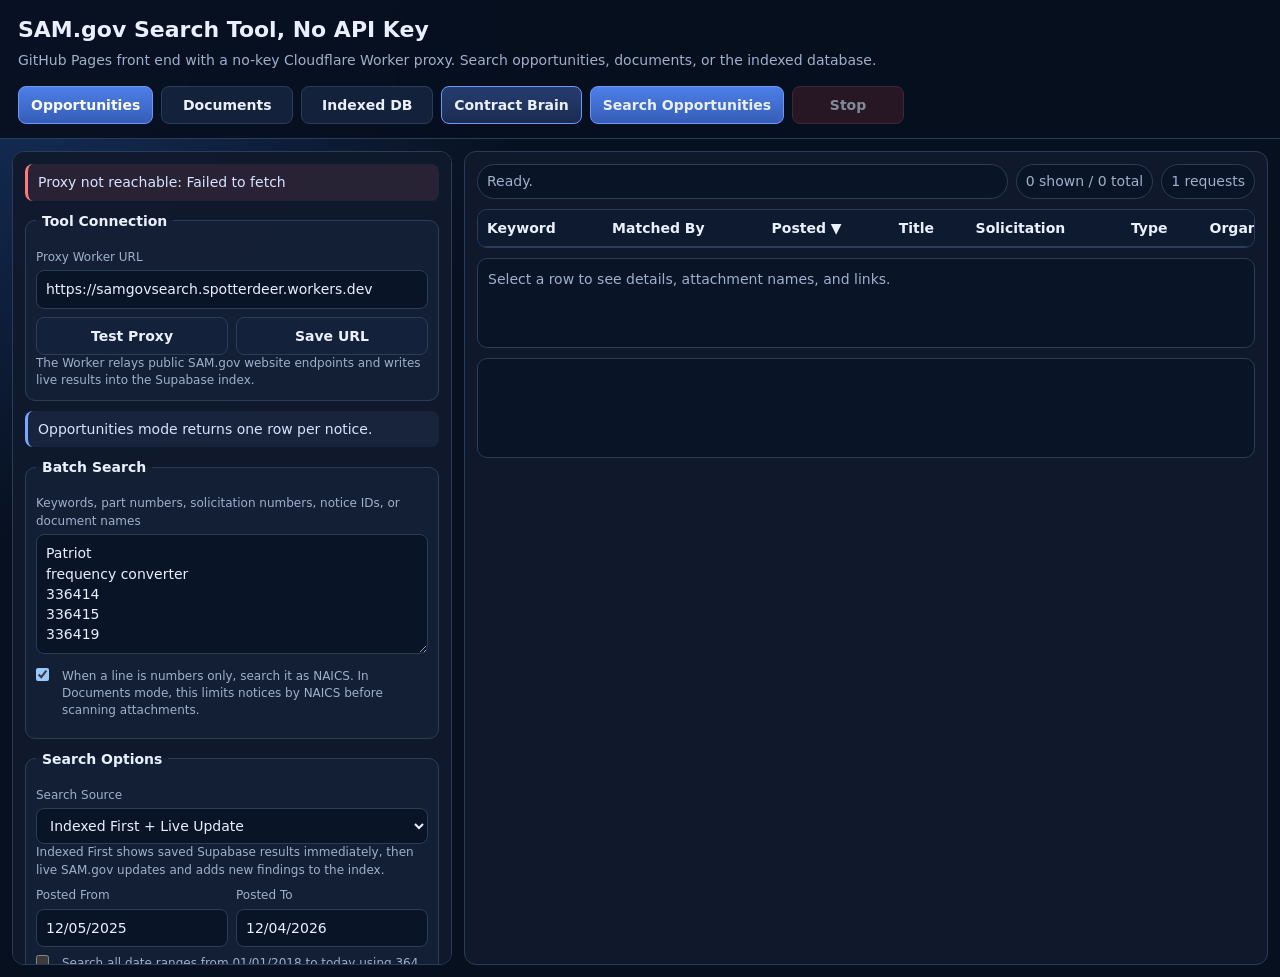
<file: index.html>
<!doctype html>
<html lang="en">
<head>
  <meta charset="utf-8">
  <meta name="viewport" content="width=device-width, initial-scale=1">
  <title>SAM.gov Search Tool</title>
  <meta http-equiv="refresh" content="0; url=./docs/">
  <style>
    :root { color-scheme: dark; }
    body { margin: 0; min-height: 100vh; display: grid; place-items: center; background: #07101f; color: #eaf0ff; font: 16px/1.45 system-ui, -apple-system, BlinkMacSystemFont, "Segoe UI", sans-serif; }
    a { color: #a9c8ff; }
    .card { max-width: 680px; padding: 24px; border: 1px solid #2b3b5a; border-radius: 14px; background: #101a2c; }
  </style>
</head>
<body>
  <div class="card">
    <h1>SAM.gov Search Tool</h1>
    <p>Opening the tool UI...</p>
    <p><a href="./docs/">Open SAM.gov Search Tool</a></p>
  </div>
  <script>window.location.replace('./docs/');</script>
</body>
</html>
</file>
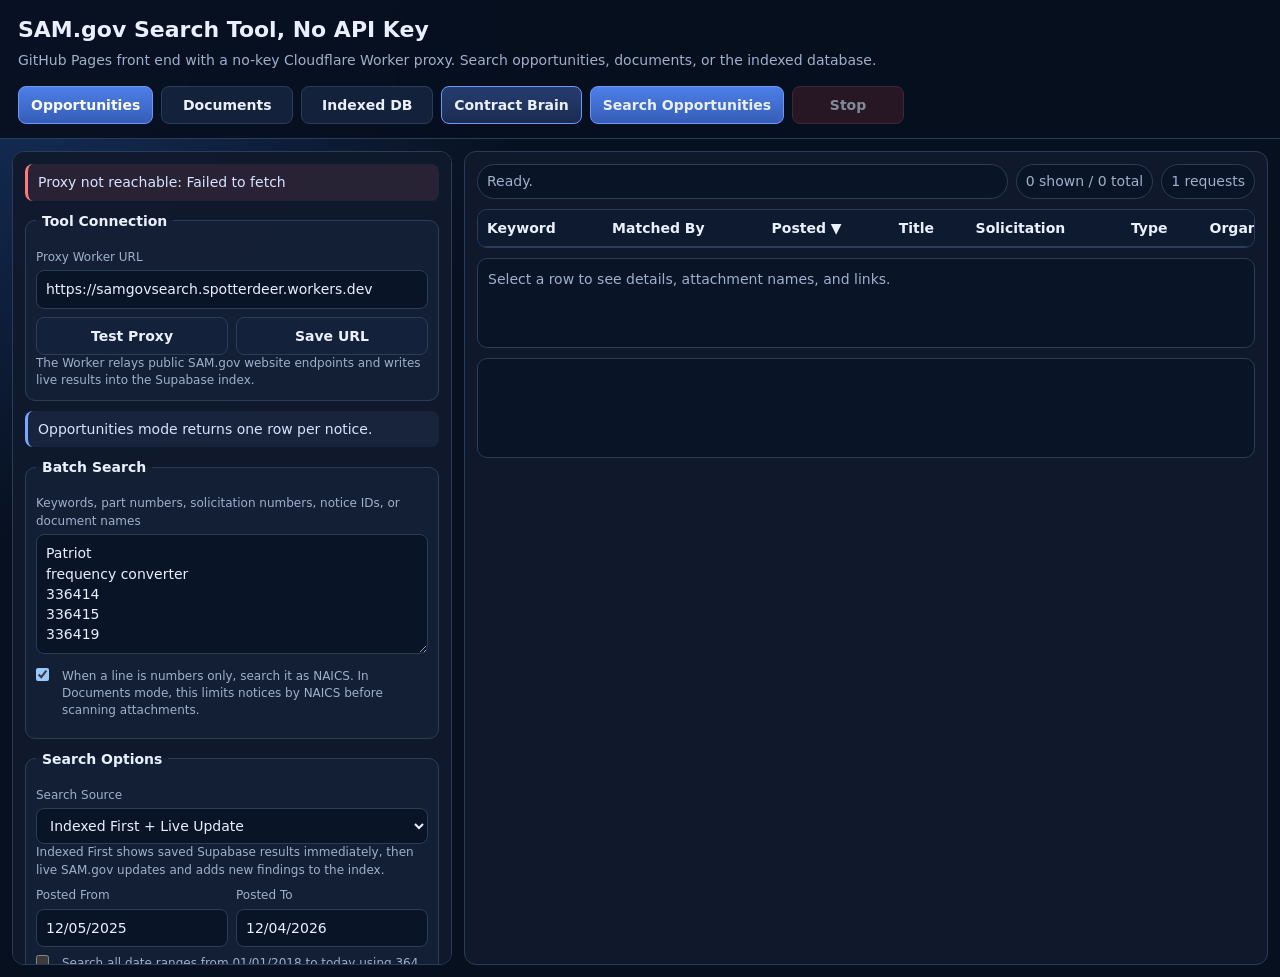
<file: docs/index.html>
<!doctype html>
<html lang="en">
<head>
  <meta charset="utf-8">
  <meta name="viewport" content="width=device-width, initial-scale=1">
  <title>SAM.gov Search Tool, No API Key</title>
  <style>
    :root{color-scheme:dark;--bg:#07101f;--panel:#101a2c;--panel2:#152238;--line:#2b3b5a;--text:#eaf0ff;--muted:#9fb0cc;--accent:#7aa7ff;--bad:#ff7b7b;--warn:#ffd166;--ok:#5ad19a}
    *{box-sizing:border-box}body{margin:0;font:14px/1.45 system-ui,-apple-system,BlinkMacSystemFont,"Segoe UI",sans-serif;background:radial-gradient(circle at 0 0,#17315f,var(--bg) 34rem);color:var(--text)}
    header{padding:14px 18px;border-bottom:1px solid var(--line);background:rgba(7,16,31,.92);position:sticky;top:0;z-index:5;backdrop-filter:blur(8px)}h1{margin:0;font-size:22px}.sub{color:var(--muted);margin-top:4px}.headrow{display:flex;align-items:flex-start;justify-content:space-between;gap:16px;flex-wrap:wrap}.mainnav{display:flex;gap:8px;flex-wrap:wrap}.mainnav .tabbtn{width:auto;min-width:132px;padding:8px 12px}.mainnav .headerbtn{width:auto;min-width:112px;padding:8px 12px}.mainnav .navlink{display:inline-flex;align-items:center;justify-content:center;width:auto;min-width:132px;padding:8px 12px;border:1px solid #6b97ff;border-radius:8px;background:linear-gradient(180deg,#263d70,#1b2c51);color:#eaf0ff;text-decoration:none;font-weight:700;white-space:nowrap}.mainnav .navlink:hover{background:linear-gradient(180deg,#31508f,#213764)}
    .layout{display:grid;grid-template-columns:minmax(330px,440px) minmax(650px,1fr);gap:12px;padding:12px}aside,main{background:rgba(16,26,44,.96);border:1px solid var(--line);border-radius:12px;padding:12px;min-width:0}aside{max-height:calc(100vh - 86px);overflow:auto}
    fieldset{border:1px solid var(--line);border-radius:10px;padding:10px;margin:0 0 10px;background:rgba(21,34,56,.78)}legend{padding:0 6px;font-weight:700}label{display:block;color:var(--muted);font-size:12px;margin:8px 0 4px}
    input,textarea,select,button{width:100%;border:1px solid var(--line);border-radius:8px;background:#091426;color:var(--text);padding:8px 9px;font:inherit}textarea{min-height:120px;resize:vertical}input[type=checkbox]{width:auto;margin:0 7px 0 0}button{cursor:pointer;font-weight:700}.primary{background:linear-gradient(180deg,#4d7fe7,#365db7);border-color:#6b97ff}.secondary{background:#14213b}.danger{background:#44202a;border-color:#773747}button:disabled{opacity:.55;cursor:not-allowed}
    .grid2{display:grid;grid-template-columns:1fr 1fr;gap:8px}.grid3{display:grid;grid-template-columns:1fr 1fr 1fr;gap:8px}.buttons{display:grid;grid-template-columns:1.2fr 1fr;gap:8px}.check{display:flex;align-items:flex-start;gap:6px;margin:8px 0}.check span{flex:1}
    .tabgrid{display:grid;grid-template-columns:1fr 1fr;gap:8px}.tabbtn{background:#14213b}.tabbtn.active{background:linear-gradient(180deg,#4d7fe7,#365db7);border-color:#6b97ff;color:#fff}
    .note{border-left:3px solid var(--accent);background:rgba(122,167,255,.08);border-radius:8px;padding:8px 10px;color:#d8e4ff;margin-bottom:10px}.warn{border-left-color:var(--warn);background:rgba(255,209,102,.1)}.bad{border-left-color:var(--bad);background:rgba(255,123,123,.1)}.ok{border-left-color:var(--ok);background:rgba(90,209,154,.1)}
    .topbar{display:grid;grid-template-columns:1fr auto auto;gap:8px;margin-bottom:10px;align-items:center}.pill{border:1px solid var(--line);background:#091426;color:var(--muted);border-radius:999px;padding:6px 9px;white-space:nowrap}.tablewrap{overflow:auto;border:1px solid var(--line);border-radius:10px;max-height:55vh}table{width:100%;min-width:1260px;border-collapse:collapse}th,td{border-bottom:1px solid var(--line);padding:8px 9px;text-align:left;vertical-align:top}th{position:sticky;top:0;background:#0e1a30;z-index:2;cursor:pointer;user-select:none}tr:hover td{background:rgba(122,167,255,.06)}a{color:#a9c8ff}
    .details,.log{margin-top:10px;border:1px solid var(--line);border-radius:10px;background:#091426;padding:10px}.details{min-height:90px}.details h2{margin:0 0 6px;font-size:16px}.log{min-height:100px;max-height:210px;overflow:auto;white-space:pre-wrap;font:12px/1.45 ui-monospace,SFMono-Regular,Consolas,"Liberation Mono",monospace;color:#c9d7ee}.muted{color:var(--muted)}.small{font-size:12px}.links{display:flex;flex-wrap:wrap;gap:7px;margin:7px 0}.links a{display:inline-block;border:1px solid var(--line);border-radius:999px;background:#12213c;padding:5px 8px;text-decoration:none}@media(max-width:1000px){.layout{grid-template-columns:1fr}aside{max-height:none}.topbar{grid-template-columns:1fr}}
  </style>
</head>
<body>
<header><div class="headrow"><div><h1>SAM.gov Search Tool, No API Key</h1><div class="sub">GitHub Pages front end with a no-key Cloudflare Worker proxy. Search opportunities, documents, or the indexed database.</div></div><nav class="mainnav" aria-label="SAM.gov Search features"><button id="oppTab" class="tabbtn active" type="button">Opportunities</button><button id="docTab" class="tabbtn" type="button">Documents</button><button id="idxTab" class="tabbtn" type="button">Indexed DB</button><a class="navlink" href="./contract-brain.html">Contract Brain</a><button id="topSearchBtn" class="headerbtn primary" type="button">Search Opportunities</button><button id="topStopBtn" class="headerbtn danger" type="button" disabled>Stop</button></nav></div></header>
<div class="layout">
  <aside>
    <div id="proxyNote" class="note warn">Checking proxy...</div>
    <fieldset><legend>Tool Connection</legend><label for="proxyBase">Proxy Worker URL</label><input id="proxyBase" value="https://samgovsearch.spotterdeer.workers.dev" spellcheck="false"><div class="grid2" style="margin-top:8px"><button id="testProxyBtn" class="secondary">Test Proxy</button><button id="saveProxyBtn" class="secondary">Save URL</button></div><div class="small muted">The Worker relays public SAM.gov website endpoints and writes live results into the Supabase index.</div></fieldset>
    <div id="targetHelp" class="note">Opportunities mode returns one row per notice.</div>
    <fieldset><legend>Batch Search</legend><label for="terms">Keywords, part numbers, solicitation numbers, notice IDs, or document names</label><textarea id="terms">Patriot
frequency converter
336414
336415
336419</textarea><label class="check"><input id="naicsMode" type="checkbox" checked><span>When a line is numbers only, search it as NAICS. In Documents mode, this limits notices by NAICS before scanning attachments.</span></label></fieldset>
    <fieldset><legend>Search Options</legend><label for="searchSource">Search Source</label><select id="searchSource"><option value="hybrid" selected>Indexed First + Live Update</option><option value="live">Live SAM.gov Only</option><option value="indexed">Indexed DB Only</option></select><div class="small muted">Indexed First shows saved Supabase results immediately, then live SAM.gov updates and adds new findings to the index.</div><div class="grid2"><div><label for="postedFrom">Posted From</label><input id="postedFrom" placeholder="MM/DD/YYYY"></div><div><label for="postedTo">Posted To</label><input id="postedTo" placeholder="MM/DD/YYYY"></div></div><label class="check"><input id="allDates" type="checkbox"><span>Search all date ranges from 01/01/2018 to today using 364 day windows.</span></label><div class="grid2"><div><label for="status">Status</label><select id="status"><option value="active" selected>active</option><option value="">all or SAM default</option><option value="inactive">inactive</option><option value="archived">archived</option><option value="cancelled">cancelled</option><option value="deleted">deleted</option></select></div><div><label for="ptype">Procurement Type</label><select id="ptype"><option value="">Any</option><option value="o Solicitation">o Solicitation</option><option value="k Combined Synopsis/Solicitation">k Combined Synopsis/Solicitation</option><option value="r Sources Sought">r Sources Sought</option><option value="p Presolicitation">p Presolicitation</option><option value="s Special Notice">s Special Notice</option><option value="a Award Notice">a Award Notice</option><option value="u Justification">u Justification</option></select></div></div><label for="mode">Opportunity Search Mode</label><select id="mode"><option>Auto</option><option>Title</option><option>Solicitation Number</option><option>Notice ID</option><option>Title + Solicitation Number</option></select><div class="grid3"><div><label for="maxResults">Max / Term</label><input id="maxResults" type="number" min="1" max="500" value="100"></div><div><label for="pageSize">Page Size</label><input id="pageSize" type="number" min="1" max="100" value="100"></div><div><label for="delayMs">Delay ms</label><input id="delayMs" type="number" min="0" max="10000" value="350"></div></div><div class="small muted">In Documents mode, Max / Term means max notices scanned per term.</div></fieldset>
    <fieldset><legend>Document Filters</legend><label for="docFormat">Format</label><select id="docFormat"><option value="">Any</option><option>Compressed File</option><option>PDF</option><option>Spreadsheet</option><option>Word</option><option>Presentation</option><option>CAD / Drawing</option><option>Image</option><option>Text</option><option>Other</option></select><div class="grid2"><div><label for="docMinMb">Minimum MB</label><input id="docMinMb" type="number" min="0" step="0.001" value="0"></div><div><label for="docMaxMb">Maximum MB</label><input id="docMaxMb" type="number" min="0" step="0.001" value="0"></div></div><label class="check"><input id="docExactScan" type="checkbox" checked><span>Documents mode searches attachment filenames only. Use `*` and `?` wildcards, for example `drawing*.zip`.</span></label></fieldset>
    <fieldset><legend>Opportunity Attachment Filters</legend><label class="check"><input id="enrichResources" type="checkbox" checked><span>Load attachment names and sizes through the proxy resources endpoint.</span></label><label class="check"><input id="requireAttachments" type="checkbox"><span>Only show opportunities with attachments.</span></label><div class="grid2"><div><label for="minCount">Minimum Count</label><input id="minCount" type="number" min="0" value="0"></div><div><label for="minMb">Minimum Total MB</label><input id="minMb" type="number" min="0" step="0.001" value="0"></div></div></fieldset>
    <fieldset><legend>Local Result Filter</legend><label for="titleFilter">Show title/document containing</label><input id="titleFilter" placeholder="example: canister or *assembly*"><label for="hideFilter">Hide title/document containing comma separated terms</label><input id="hideFilter" placeholder="amendment, award, cancelled"><div class="small muted">This checks notice titles in Opportunities mode and document names in Documents mode.</div></fieldset>
    <div class="buttons"><button id="searchBtn" class="primary">Search Opportunities</button><button id="stopBtn" class="danger" disabled>Stop</button><button id="exportBtn" class="secondary" disabled>Export CSV</button><button id="clearBtn" class="secondary">Clear Results</button></div>
  </aside>
  <main><div class="topbar"><div id="statusText" class="pill">Ready.</div><div id="countText" class="pill">0 results</div><div id="requestText" class="pill">0 requests</div></div><div class="tablewrap"><table><thead><tr id="headRow"></tr></thead><tbody id="body"></tbody></table></div><div id="details" class="details muted">Select a row to see details, attachment names, and links.</div><div id="log" class="log"></div></main>
</div>
<script>
(() => {
  'use strict';
  const STORAGE_PROXY = 'samgovsearch.proxyBase';
  const DEFAULT_PROXY = 'https://samgovsearch.spotterdeer.workers.dev';
  const SUPABASE_URL = 'https://igkjmfjmwatgtubfjcok.supabase.co';
  const SUPABASE_KEY = 'sb_publishable_O5yiMJQAdYTHJWCvyAQU5g_3jasem35';
  const OLD_DEFAULTS = new Set(['https://samgovsearch.spotterdeer.workers.dev/','https://osiris-v2.spotterdeer.workers.dev/samgov','https://osiris-v2.spotterdeer.workers.dev/samgov/']);
  const OPPORTUNITY_TERMS = `Patriot
frequency converter
336414
336415
336419`;
  const DOCUMENT_TERMS = `*.zip
*.pdf
*.c4
*.mil`;
  const ALL_DATE_START = new Date(2018,0,1), MAX_WINDOW_DAYS = 364;
  const oppCols = [['keyword','Keyword'],['matchedBy','Matched By'],['postedDate','Posted'],['title','Title'],['solicitationNumber','Solicitation'],['noticeType','Type'],['organization','Organization'],['naicsCode','NAICS'],['classificationCode','PSC'],['attachmentCount','Att'],['attachmentTotalMbText','MB'],['uiLink','SAM']];
  const docCols = [['keyword','Keyword'],['documentName','Document'],['formatGroup','Format'],['postedDate','Posted'],['organization','Agency'],['noticeType','Source'],['sizeMbText','Size MB'],['title','Notice Title'],['solicitationNumber','Solicitation'],['downloadLink','Download'],['uiLink','SAM']];
  const ids = ['proxyNote','proxyBase','testProxyBtn','saveProxyBtn','oppTab','docTab','idxTab','topSearchBtn','topStopBtn','targetHelp','terms','naicsMode','searchSource','postedFrom','postedTo','allDates','status','ptype','mode','maxResults','pageSize','delayMs','docFormat','docMinMb','docMaxMb','docExactScan','enrichResources','requireAttachments','minCount','minMb','titleFilter','hideFilter','searchBtn','stopBtn','exportBtn','clearBtn','statusText','countText','requestText','headRow','body','details','log'];
  const el = Object.fromEntries(ids.map(id => [id, document.getElementById(id)]));
  const state = { target:'opportunities', stop:false, requests:0, results:[], visible:[], seen:new Set(), sortColumn:'postedDate', sortReverse:true };
  const ntext = v => v == null ? '' : String(v).trim();
  const pad = n => String(n).padStart(2,'0');
  const fmtDate = d => `${pad(d.getMonth()+1)}/${pad(d.getDate())}/${d.getFullYear()}`;
  const addDays = (d, days) => { const x = new Date(d); x.setDate(x.getDate()+days); return x; };
  const esc = v => ntext(v).replace(/[&<>"']/g, c => ({'&':'&amp;','<':'&lt;','>':'&gt;','"':'&quot;',"'":'&#39;'}[c]));
  const stripHtml = v => { const d=document.createElement('div'); d.innerHTML=ntext(v); return ntext(d.textContent || d.innerText || ''); };
  function log(m){ el.log.textContent += `[${new Date().toLocaleTimeString()}] ${m}\n`; el.log.scrollTop = el.log.scrollHeight; }
  function status(m){ el.statusText.textContent = m; }
  function count(){ el.countText.textContent = `${state.visible.length} shown / ${state.results.length} total`; el.requestText.textContent = `${state.requests} requests`; el.exportBtn.disabled = state.visible.length === 0; }
  const sleep = ms => new Promise(r => setTimeout(r, ms));
  const proxyBase = () => el.proxyBase.value.replace(/\/+$/,'');
  function endpoint(path, params){ const u = new URL(proxyBase()+path); Object.entries(params||{}).forEach(([k,v]) => { if(v!=='' && v!=null) u.searchParams.set(k,v); }); return u; }
  async function proxyJson(path, params){ state.requests++; count(); const r = await fetch(endpoint(path, params), { headers:{Accept:'application/json'}, cache:'no-store' }); const t = await r.text(); if(!r.ok) throw new Error(`Proxy HTTP ${r.status}: ${t.slice(0,300)}`); try{return JSON.parse(t)}catch{throw new Error(`Proxy returned non JSON: ${t.slice(0,160)}`)} }
  async function supabaseJson(table, params){ state.requests++; count(); const u = new URL(`${SUPABASE_URL}/rest/v1/${table}`); Object.entries(params||{}).forEach(([k,v]) => { if(v!=='' && v!=null) u.searchParams.append(k,v); }); const r = await fetch(u, { headers:{ apikey:SUPABASE_KEY, Authorization:`Bearer ${SUPABASE_KEY}`, Accept:'application/json' }, cache:'no-store' }); const t = await r.text(); if(!r.ok) throw new Error(`Supabase HTTP ${r.status}: ${t.slice(0,300)}`); return JSON.parse(t); }
  async function testProxy(){ el.proxyNote.className='note warn'; el.proxyNote.textContent='Testing proxy...'; try{ const d = await proxyJson('/health'); if(!d.ok) throw new Error(d.error || 'health failed'); el.proxyNote.className='note ok'; el.proxyNote.textContent=`Proxy connected: ${proxyBase()}`; log(`Proxy health OK: ${proxyBase()}`); return true; }catch(e){ el.proxyNote.className='note bad'; el.proxyNote.textContent=`Proxy not reachable: ${e.message || e}`; return false; } }
  function saveProxy(){ localStorage.setItem(STORAGE_PROXY, proxyBase()); log(`Saved proxy URL: ${proxyBase()}`); testProxy(); }
  function parseDate(text,name){ const m=ntext(text).match(/^(\d{1,2})\/(\d{1,2})\/(\d{4})$/); if(!m) throw new Error(`${name} must be MM/DD/YYYY.`); const d=new Date(+m[3],+m[1]-1,+m[2]); if(d.getMonth()!==+m[1]-1 || d.getDate()!==+m[2]) throw new Error(`${name} is invalid.`); return d; }
  function windows(){ if(!el.allDates.checked){ const a=parseDate(el.postedFrom.value,'Posted From'), b=parseDate(el.postedTo.value,'Posted To'); if(b<a) throw new Error('Posted To must be later than Posted From.'); if((b-a)/86400000>MAX_WINDOW_DAYS) throw new Error('Date range must be 364 days or less unless all date ranges is checked.'); return [[fmtDate(a),fmtDate(b)]]; } const out=[], end=new Date(); for(let s=new Date(ALL_DATE_START); s<=end;){ const e=addDays(s,MAX_WINDOW_DAYS)>end?end:addDays(s,MAX_WINDOW_DAYS); out.push([fmtDate(s),fmtDate(e)]); s=addDays(e,1); } return out; }
  function terms(){ const raw=el.terms.value.replace(/,/g,'\n').split(/\r?\n/).map(x=>x.trim()).filter(Boolean), seen=new Set(), out=[]; let dupes=0; for(const t of raw){ const k=t.toLowerCase().replace(/\s+/g,' '); if(seen.has(k)) dupes++; else{ seen.add(k); out.push(t); } } return {out,dupes}; }
  const isNaics = t => /^\d{2,6}$/.test(ntext(t));
  function variants(term){ const m=el.mode.value.toLowerCase(); if(el.naicsMode.checked && isNaics(term)) return [{matchedBy:'naics',naics:term}]; if(m==='title') return [{matchedBy:'title',q:term}]; if(m==='solicitation number') return [{matchedBy:'solnum',q:term}]; if(m==='notice id') return [{matchedBy:'noticeid',noticeId:term}]; if(m==='title + solicitation number') return [{matchedBy:'title',q:term},{matchedBy:'solnum',q:term}]; const v=[{matchedBy:'query',q:term}]; if(/\d/.test(term)) v.push({matchedBy:'solnum',q:term}); const h=term.replace(/[^A-Fa-f0-9]/g,''); if(h.length>=20 && /^[A-Fa-f0-9]+$/.test(h)) v.push({matchedBy:'noticeid',noticeId:term}); return v; }
  function baseSearchParams(page, size, postedFrom, postedTo){ const p={index:'opp',page,mode:'search',sort:'-modifiedDate',size,postedFrom,postedTo}; if(el.status.value==='active') p.is_active='true'; else if(el.status.value) p.status=el.status.value; if(el.ptype.value) p.opp_type=el.ptype.value; return p; }
  function resultsFrom(data){ if(data?._embedded && Array.isArray(data._embedded.results)) return data._embedded.results.filter(Boolean); for(const k of ['results','opportunitiesData','items']) if(Array.isArray(data[k])) return data[k].filter(Boolean); return []; }
  function totalFrom(data, fallback){ for(const v of [data?.page?.totalElements,data?.totalRecords,data?.totalElements,data?.total,data?.count]){ const n=parseInt(String(v??'').replace(/,/g,''),10); if(Number.isFinite(n)) return n; } return fallback; }
  function safe(o,path){ let c=o; for(const p of path){ if(!c || typeof c !== 'object') return ''; c=c[p]; } return c ?? ''; }
  const noticeId = o => ntext(o.noticeId || o.noticeID || o._id || o.id || o.opportunityId);
  function org(o){ const h=o.organizationHierarchy || o.organizationHierarchyName; if(Array.isArray(h)){ const p=h.map(x=>typeof x==='object'?ntext(x.name||x.value):ntext(x)).filter(Boolean); if(p.length) return p.join(' > '); } return ntext(o.fullParentPathName || o.organizationName || o.officeName || o.agencyName); }
  function typeVal(o){ const v=ntext(safe(o,['type','value'])), c=ntext(safe(o,['type','code'])); return v&&c?`${c} ${v}`:v||c||ntext(o.type); }
  function desc(o){ if(Array.isArray(o.descriptions) && o.descriptions.length){ const f=o.descriptions[0]; return typeof f==='object'?stripHtml(f.content || f.description || ''):stripHtml(f); } return stripHtml(o.description || o.descriptionText || ''); }
  function extension(name){ const m=ntext(name).toLowerCase().match(/\.([a-z0-9]{1,8})(?:$|[?#])/); return m ? m[1] : ''; }
  function formatGroup(name){ const e=extension(name); if(['zip','7z','rar','tar','gz','tgz','bz2'].includes(e)) return 'Compressed File'; if(e==='pdf') return 'PDF'; if(['xls','xlsx','xlsm','csv'].includes(e)) return 'Spreadsheet'; if(['doc','docx','rtf'].includes(e)) return 'Word'; if(['ppt','pptx','pps','ppsx'].includes(e)) return 'Presentation'; if(['dwg','dxf','dgn','stp','step','igs','iges','prt','asm','sldprt','sldasm','catpart','catproduct','c4','cal','tdp'].includes(e)) return 'CAD / Drawing'; if(['png','jpg','jpeg','gif','tif','tiff','bmp','webp'].includes(e)) return 'Image'; if(['txt','xml','json','htm','html'].includes(e)) return 'Text'; return 'Other'; }
  function parseResources(data){ const docs=[]; const lists=data?._embedded?.opportunityAttachmentList; if(Array.isArray(lists)) for(const g of lists) for(const a of (Array.isArray(g.attachments)?g.attachments:[])){ if(!a || ntext(a.deletedFlag)==='1') continue; const rid=ntext(a.resourceId); if(!rid) continue; const name=ntext(a.name || a.filename || 'unknown'); const size=Number(String(a.size??'').replace(/,/g,'')); const sizeBytes=Number.isFinite(size)?size:null; docs.push({ resourceId:rid, name, sizeBytes, sizeMb:sizeBytes==null?null:sizeBytes/1048576, accessLevel:ntext(a.accessLevel || 'public'), downloadLink:`${proxyBase()}/download/${encodeURIComponent(rid)}` }); } return docs; }
  function resourceSummary(docs){ let totalBytes=0, unknownCount=0, nonPublicCount=0; for(const d of docs){ if(d.sizeBytes==null) unknownCount++; else totalBytes+=d.sizeBytes; if(ntext(d.accessLevel||'public').toLowerCase()!=='public') nonPublicCount++; } return {links:docs.map(d=>d.downloadLink), names:docs.map(d=>d.name), totalBytes, unknownCount, nonPublicCount}; }
  function normalize(o, meta={}){ const d2=meta.details?.data2 && typeof meta.details.data2==='object'?meta.details.data2:{}; const docs=meta.docs || []; const r=meta.resources || resourceSummary(docs); const id=noticeId(o)||noticeId(d2); let naics=ntext(o.naicsCode); const nl=d2.naics; if(!naics && Array.isArray(nl) && nl[0] && typeof nl[0]==='object'){ const codes=nl[0].code; naics=Array.isArray(codes)?ntext(codes[0]):ntext(codes); } const mb=r.totalBytes?r.totalBytes/1048576:null; const notes=[]; if(r.unknownCount) notes.push(`${r.unknownCount} unknown size`); if(r.nonPublicCount) notes.push(`${r.nonPublicCount} non public`); if(meta.resources || docs.length) notes.push('resources endpoint'); const rawActive=('isActive' in o)?o.isActive:(('isActive' in d2)?d2.isActive:d2.active); const rawStatus=ntext(o.status||o.statusType||d2.status||d2.statusType); return { keyword:meta.keyword||'', matchedBy:meta.matchedBy||'', dateWindow:meta.dateWindow||null, noticeId:id, title:ntext(o.title||d2.title), solicitationNumber:ntext(o.solicitationNumber||d2.solicitationNumber), noticeType:typeVal(o)||typeVal(d2), postedDate:ntext(o.publishDate||o.postedDate||d2.postedDate).replace(/T.*$/,''), responseDeadline:ntext(o.responseDate||o.responseDeadLine||d2.responseDeadLine), active:ntext(rawActive), statusText:rawStatus || (rawActive===true?'active':rawActive===false?'inactive':''), organization:org(o)||org(d2), naicsCode:naics, classificationCode:ntext(o.classificationCode||o.pscCode||d2.classificationCode), uiLink:id?`https://sam.gov/opp/${encodeURIComponent(id)}/view`:'', resourceLinks:r.links, attachmentNames:r.names, attachmentCount:r.links.length, attachmentTotalMb:mb, attachmentTotalMbText:mb===null?'':mb.toFixed(3), attachmentSizeNote:notes.join('; '), description:desc(o)||desc(d2) }; }
  function normalizeIndexedOpportunity(row, term, matchedBy, dateWindow){ return { keyword:term, matchedBy:`indexed ${matchedBy}`, dateWindow, noticeId:ntext(row.notice_id), title:ntext(row.title), solicitationNumber:ntext(row.solicitation_number), noticeType:ntext(row.notice_type), postedDate:ntext(row.posted_date), responseDeadline:ntext(row.response_deadline), active:'', statusText:'', organization:ntext(row.agency), naicsCode:ntext(row.naics), classificationCode:ntext(row.psc), uiLink:ntext(row.sam_url)||`https://sam.gov/opp/${encodeURIComponent(ntext(row.notice_id))}/view`, resourceLinks:[], attachmentNames:[], attachmentCount:0, attachmentTotalMb:null, attachmentTotalMbText:'', attachmentSizeNote:'from indexed DB', description:ntext(row.description), lastSeenAt:ntext(row.last_seen_at), lastCheckedAt:ntext(row.last_checked_at), changedAt:ntext(row.changed_at), changeCount:ntext(row.change_count) }; }
  function docRow(base, doc, term){ return { rowType:'document', id:`${base.noticeId}:${doc.resourceId}`, keyword:term, matchedBy:'document', dateWindow:base.dateWindow||null, noticeId:base.noticeId, documentName:doc.name, extension:extension(doc.name), formatGroup:formatGroup(doc.name), sizeMb:doc.sizeMb, sizeMbText:doc.sizeMb==null?'':doc.sizeMb.toFixed(3), accessLevel:doc.accessLevel, downloadLink:doc.downloadLink, uiLink:base.uiLink, title:base.title, solicitationNumber:base.solicitationNumber, noticeType:base.noticeType, postedDate:base.postedDate, organization:base.organization, naicsCode:base.naicsCode, classificationCode:base.classificationCode }; }
  async function enrich(item){ if(!el.enrichResources.checked || !item.noticeId) return item; let docs=[], details=null; try{ docs=parseResources(await proxyJson(`/resources/${encodeURIComponent(item.noticeId)}`)); }catch(e){ log(`Resources failed for ${item.noticeId}: ${e.message || e}`); } await sleep(+el.delayMs.value || 0); try{ details=await proxyJson(`/details/${encodeURIComponent(item.noticeId)}`); }catch{} return {...item, ...normalize(item,{keyword:item.keyword, matchedBy:item.matchedBy, docs, details, dateWindow:item.dateWindow})}; }
  function dateValue(value){ const s=ntext(value).replace(/T.*$/,''); let m=s.match(/^(\d{4})-(\d{1,2})-(\d{1,2})$/); if(m) return new Date(+m[1],+m[2]-1,+m[3]); m=s.match(/^(\d{1,2})\/(\d{1,2})\/(\d{4})$/); if(m) return new Date(+m[3],+m[1]-1,+m[2]); return null; }
  function containsTerm(value,term){ const a=ntext(value).toLowerCase(), b=ntext(term).toLowerCase(); return !!b && a.includes(b); }
  function statusPass(item){ const wanted=ntext(el.status.value).toLowerCase(); if(!wanted) return true; if((item.matchedBy||'').startsWith('indexed ') && wanted==='active') return true; const active=ntext(item.active).toLowerCase(), status=ntext(item.statusText).toLowerCase(); if(wanted==='active') return active==='' || active==='true' || active==='1' || active==='yes' || status.includes('active'); if(wanted==='inactive') return active==='false' || active==='0' || status.includes('inactive'); return status.includes(wanted) || ntext(item.noticeType).toLowerCase().includes(wanted); }
  function typePass(item){ const wanted=ntext(el.ptype.value); if(!wanted) return true; const type=ntext(item.noticeType).toLowerCase(), code=wanted.split(/\s+/)[0].toLowerCase(), label=wanted.replace(/^\S+\s*/, '').toLowerCase(); return type===wanted.toLowerCase() || (!!code && type.startsWith(code)) || (!!label && type.includes(label)); }
  function datePass(item,dateWindow){ if(el.allDates.checked) return true; const win=dateWindow||item.dateWindow; if(!win) return true; const d=dateValue(item.postedDate); if(!d) return false; const a=dateValue(win[0]), b=dateValue(win[1]); if(!a || !b) return true; return d>=a && d<=b; }
  function searchModePass(item,term,matchedBy){ const by=(matchedBy||item.matchedBy||'').toLowerCase().replace(/^indexed\s+/,''); if(item.rowType==='document') return true; if(by==='query') return true; if(by==='title') return containsTerm(item.title,term); if(by==='solnum') return containsTerm(item.solicitationNumber,term); if(by==='noticeid') return containsTerm(item.noticeId,term); if(by==='naics'){ const n=ntext(item.naicsCode); return !n || n===ntext(term) || n.startsWith(ntext(term)); } return true; }
  function passesSearchOptions(item,term,matchedBy,dateWindow){ return datePass(item,dateWindow) && statusPass(item) && typePass(item) && searchModePass(item,term,matchedBy); }
  function passesOpportunity(item,term,matchedBy,dateWindow){ if(!passesSearchOptions(item,term,matchedBy,dateWindow)) return false; if(el.naicsMode.checked && isNaics(term)){ const n=ntext(item.naicsCode); if(n && n!==term && !n.startsWith(term)) return false; } const mc=+el.minCount.value||0, mm=+el.minMb.value||0; if((item.matchedBy||'').startsWith('indexed ') && (el.requireAttachments.checked || mc || mm)) return true; if(el.requireAttachments.checked && item.attachmentCount<=0) return false; if(mc && item.attachmentCount<mc) return false; if(mm && (!item.attachmentTotalMb || item.attachmentTotalMb<mm)) return false; return true; }
  function passesDocument(row,term,matchedBy,dateWindow){ if(!passesSearchOptions(row,term,matchedBy,dateWindow)) return false; const fmt=el.docFormat.value; if(fmt && row.formatGroup!==fmt) return false; const min=+el.docMinMb.value||0, max=+el.docMaxMb.value||0; if(min && (row.sizeMb==null || row.sizeMb<min)) return false; if(max && row.sizeMb!=null && row.sizeMb>max) return false; return true; }
  function add(item,term,matchedBy,dateWindow){ const id=item.rowType==='document'?item.id:item.noticeId; if(!id) return; if(state.seen.has(id)){ const idx=state.results.findIndex(r=>(r.rowType==='document'?r.id:r.noticeId)===id); if(idx>=0 && (item.attachmentCount||0)>(state.results[idx].attachmentCount||0)){ state.results[idx]={...state.results[idx],...item}; applyFilters(); } return; } if(item.rowType==='document'){ if(!passesDocument(item,term,matchedBy||item.matchedBy,dateWindow||item.dateWindow)) return; } else if(!passesOpportunity(item,term,matchedBy||item.matchedBy,dateWindow||item.dateWindow)) return; state.seen.add(id); state.results.push(item); applyFilters(); }
  function searchText(term){ return ntext(term).replace(/[,*()]/g,' ').trim(); }
  function indexedParams(term,v,postedFrom,postedTo,limit){ const p={select:'id,notice_id,solicitation_number,title,posted_date,response_deadline,agency,notice_type,naics,psc,description,sam_url,last_seen_at,last_checked_at,changed_at,change_count',limit:String(limit),order:'posted_date.desc.nullslast'}; if(!el.allDates.checked){ p.posted_date=`gte.${toIso(postedFrom)}`; p.posted_date2=`lte.${toIso(postedTo)}`; } const s=searchText(v.naics||v.q||term); if(v.naics) p.naics=`ilike.${s}%`; else if(v.matchedBy==='title') p.title=`ilike.*${s}*`; else if(v.matchedBy==='solnum') p.solicitation_number=`ilike.*${s}*`; else if(v.matchedBy==='noticeid') p.notice_id=`ilike.*${s}*`; else p.or=`(title.ilike.*${s}*,description.ilike.*${s}*,solicitation_number.ilike.*${s}*,agency.ilike.*${s}*,notice_id.ilike.*${s}*,naics.ilike.*${s}*,psc.ilike.*${s}*)`; if(el.ptype.value){ const label=el.ptype.value.replace(/^\S+\s*/, ''); p.notice_type=`ilike.*${label || el.ptype.value}*`; } return p; }
  function toIso(mmddyyyy){ const d=dateValue(mmddyyyy); return d?`${d.getFullYear()}-${pad(d.getMonth()+1)}-${pad(d.getDate())}`:''; }
  async function searchIndexed(term,v,dateWindows){ const max=Math.max(1,Math.min(500,+el.maxResults.value||100)); const out=[]; for(const [from,to] of dateWindows){ if(state.stop || out.length>=max) break; const p=indexedParams(term,v,from,to,max-out.length); if(p.posted_date2){ const v2=p.posted_date2; delete p.posted_date2; const rows=await supabaseJson('opportunities',{...p,posted_date:v2}); rows.forEach(r=>out.push(normalizeIndexedOpportunity(r,term,v.matchedBy,[from,to]))); } else { const rows=await supabaseJson('opportunities',p); rows.forEach(r=>out.push(normalizeIndexedOpportunity(r,term,v.matchedBy,[from,to]))); } log(`${term} indexed ${v.matchedBy}: ${out.length} row(s) so far.`); } return out; }
  async function searchPaged(term,v,dateWindows){ const max=Math.max(1,Math.min(500,+el.maxResults.value||100)), size=Math.max(1,Math.min(100,+el.pageSize.value||100)); const out=[]; let got=0; for(const [postedFrom,postedTo] of dateWindows){ for(let page=0; !state.stop && got<max; page++){ const p=baseSearchParams(page, Math.min(size,max-got), postedFrom, postedTo); if(v.naics){ p.naics=v.naics; p.naicsCode=v.naics; } else p.q=v.q; const data=await proxyJson('/search',p); const raw=resultsFrom(data), total=totalFrom(data,raw.length); log(`${term} ${v.matchedBy}: page ${page+1}, ${raw.length} items, total ${total}, ${postedFrom} to ${postedTo}.`); if(!raw.length) break; for(const o of raw){ got++; out.push(normalize(o,{keyword:term,matchedBy:v.matchedBy,dateWindow:[postedFrom,postedTo]})); if(got>=max) break; } if((page*size)+raw.length>=total) break; await sleep(+el.delayMs.value||0); } } return out; }
  function matcher(term){ const value=ntext(term); if(!value || value==='*') return () => true; const chunks=value.split(/\s+/).filter(Boolean); const patterns=(chunks.length?chunks:[value]).map(s=>new RegExp(s.replace(/[.+^${}()|[\]\\]/g,'\\$&').replace(/\*/g,'.*').replace(/\?/g,'.'),'i')); return name => patterns.every(re=>re.test(name||'')); }
  async function searchDocuments(term,dateWindows){ const max=Math.max(1,Math.min(500,+el.maxResults.value||100)), size=Math.max(1,Math.min(100,+el.pageSize.value||100)); const out=[]; let scanned=0; const match=matcher(term); for(const [postedFrom,postedTo] of dateWindows){ for(let page=0; !state.stop && scanned<max; page++){ const p=baseSearchParams(page, Math.min(size,max-scanned), postedFrom, postedTo); if(el.naicsMode.checked && isNaics(term)){ p.naics=term; p.naicsCode=term; } const data=await proxyJson('/search',p); const raw=resultsFrom(data), total=totalFrom(data,raw.length); log(`${term} documents: scan page ${page+1}, ${raw.length} notices, total ${total}, ${postedFrom} to ${postedTo}.`); if(!raw.length) break; for(const o of raw){ if(state.stop || scanned>=max) break; scanned++; const base=normalize(o,{keyword:term,matchedBy:'document',dateWindow:[postedFrom,postedTo]}); let docs=[]; try{ docs=parseResources(await proxyJson(`/resources/${encodeURIComponent(base.noticeId)}`)); }catch(e){ log(`Resources failed for ${base.noticeId}: ${e.message || e}`); } for(const d of docs){ if(match(d.name)) out.push(docRow(base,d,term)); } await sleep(+el.delayMs.value||0); } if((page*size)+raw.length>=total) break; } } log(`${term} documents: ${out.length} document match(es) from ${scanned} scanned notices.`); return out; }
  async function searchNotice(term,id){ const details=await proxyJson(`/details/${encodeURIComponent(id)}`); const d2=details.data2 && typeof details.data2==='object'?details.data2:details; return normalize(d2,{details,keyword:term,matchedBy:'noticeid'}); }
  async function runSearch(){ state.stop=false; state.requests=0; state.results=[]; state.visible=[]; state.seen=new Set(); el.log.textContent=''; el.details.textContent='Select a row to see details, attachment names, and links.'; renderRows(); count(); el.searchBtn.disabled=true; el.topSearchBtn.disabled=true; el.stopBtn.disabled=false; el.topStopBtn.disabled=false; try{ const source=el.searchSource.value; if(source!=='indexed'){ const ok=await testProxy(); if(!ok) throw new Error('Proxy is not connected yet. Check the Worker URL.'); } const {out,dupes}=terms(); if(!out.length) throw new Error('Enter at least one search term.'); const dw=windows(); log(`Starting ${out.length} term(s). ${dupes} duplicate(s) skipped. Date windows: ${dw.length}. Source: ${source}.`); if(state.target==='documents'){ if(source==='indexed') throw new Error('Indexed DB Only for documents is available on the Indexed DB page. Use Opportunities here or Live mode for document scanning.'); for(const term of out){ if(state.stop) break; status(`Searching documents for ${term}...`); const docs=await searchDocuments(term,dw); for(const row of docs){ if(state.stop) break; add(row,term,row.matchedBy,row.dateWindow); } } } else { for(const term of out) for(const v of variants(term)){ if(state.stop) break; if(source!=='live'){ status(`Searching indexed DB for ${term}...`); const indexed=await searchIndexed(term,v,dw); for(const item of indexed){ if(state.stop) break; add(item,term,item.matchedBy,item.dateWindow); } } if(source==='indexed') continue; status(`Searching live SAM.gov for ${term} by ${v.matchedBy}...`); const items=v.noticeId?[await searchNotice(term,v.noticeId)]:await searchPaged(term,v,dw); for(let item of items){ if(state.stop) break; if(!passesSearchOptions(item,term,item.matchedBy,item.dateWindow)){ log(`Skipped ${item.noticeId||item.title||'row'} before attachment load: search options did not match.`); continue; } item=await enrich(item); add(item,term,item.matchedBy,item.dateWindow); await sleep(+el.delayMs.value||0); } } } status(state.stop?'Stopped.':`Done. ${state.results.length} result(s) found.`); }catch(e){ status(e.message||String(e)); log(`ERROR: ${e.message||e}`); }finally{ el.searchBtn.disabled=false; el.topSearchBtn.disabled=false; el.stopBtn.disabled=true; el.topStopBtn.disabled=true; count(); } }
  function wild(s){ return new RegExp(s.replace(/[.+^${}()|[\]\\]/g,'\\$&').replace(/\*/g,'.*').replace(/\?/g,'.'),'i'); }
  function localPass(item){ const text=state.target==='documents'?(item.documentName||''):(item.title||''), show=el.titleFilter.value.trim(); if(show && !show.split(/\s+/).filter(Boolean).map(wild).every(re=>re.test(text))) return false; const hide=el.hideFilter.value.split(',').map(s=>s.trim()).filter(Boolean).map(wild); return !hide.some(re=>re.test(text)); }
  function currentCols(){ return state.target==='documents'?docCols:oppCols; }
  function sortVisible(){ const c=state.sortColumn, f=state.sortReverse?-1:1; state.visible.sort((a,b)=>{ if(['attachmentCount','attachmentTotalMbText','sizeMbText'].includes(c)) return ((+a[c]||0)-(+b[c]||0))*f; return String(a[c]||'').localeCompare(String(b[c]||''),undefined,{numeric:true,sensitivity:'base'})*f; }); }
  function applyFilters(){ state.visible=state.results.filter(x=>localPass(x) && (x.rowType==='document'?passesDocument(x,x.keyword,x.matchedBy,x.dateWindow):passesOpportunity(x,x.keyword,x.matchedBy,x.dateWindow))); sortVisible(); renderRows(); count(); }
  function renderHead(){ el.headRow.innerHTML=currentCols().map(([k,l])=>`<th data-k="${k}">${esc(l)}${state.sortColumn===k?(state.sortReverse?' ▼':' ▲'):''}</th>`).join(''); el.headRow.querySelectorAll('th').forEach(th=>th.onclick=()=>{ const k=th.dataset.k; if(state.sortColumn===k) state.sortReverse=!state.sortReverse; else{ state.sortColumn=k; state.sortReverse=false; } applyFilters(); }); }
  function renderRows(){ renderHead(); const cols=currentCols(); el.body.innerHTML=state.visible.map(x=>`<tr data-id="${esc(x.rowType==='document'?x.id:x.noticeId)}">${cols.map(([k])=>cell(x,k)).join('')}</tr>`).join(''); el.body.querySelectorAll('tr').forEach(tr=>tr.onclick=()=>showDetails(tr.dataset.id)); }
  function cell(x,k){ if(k==='uiLink') return `<td>${x.uiLink?`<a href="${esc(x.uiLink)}" target="_blank" rel="noopener">open</a>`:''}</td>`; if(k==='downloadLink') return `<td>${x.downloadLink?`<a href="${esc(x.downloadLink)}" target="_blank" rel="noopener">download</a>`:''}</td>`; return `<td>${esc(x[k])}</td>`; }
  function showDetails(id){ const x=state.results.find(r=>(r.rowType==='document'?r.id:r.noticeId)===id); if(!x) return; if(x.rowType==='document'){ el.details.innerHTML=`<h2>${esc(x.documentName)}</h2><div class="small muted">${esc(x.formatGroup)} | ${esc(x.sizeMbText)} MB | ${esc(x.organization)} | ${esc(x.postedDate)}</div><p><strong>Notice:</strong> ${esc(x.title)}<br><strong>Solicitation:</strong> ${esc(x.solicitationNumber)}<br><strong>Source:</strong> ${esc(x.noticeType)}</p><div class="links">${x.downloadLink?`<a href="${esc(x.downloadLink)}" target="_blank" rel="noopener">Download document</a>`:''}${x.uiLink?`<a href="${esc(x.uiLink)}" target="_blank" rel="noopener">Open SAM.gov</a>`:''}</div>`; return; } const names=x.attachmentNames?.length?x.attachmentNames.map(esc).join('<br>'):'<span class="muted">No attachment names loaded.</span>'; const links=x.resourceLinks?.slice(0,15).map((u,i)=>`<a href="${esc(u)}" target="_blank" rel="noopener">resource ${i+1}</a>`).join('')||''; const changed=x.changedAt?`<p><strong>Change Tracking:</strong> ${esc(x.changeCount)} change(s), changed ${esc(x.changedAt)}, checked ${esc(x.lastCheckedAt)}</p>`:''; el.details.innerHTML=`<h2>${esc(x.title||x.noticeId)}</h2><div class="small muted">${esc(x.solicitationNumber)} | ${esc(x.noticeType)} | ${esc(x.organization)}</div><p>${esc(x.description||'No description loaded.')}</p>${changed}<div class="links">${x.uiLink?`<a href="${esc(x.uiLink)}" target="_blank" rel="noopener">Open SAM.gov</a>`:''}${links}</div><p><strong>Attachments:</strong> ${esc(x.attachmentCount)} ${x.attachmentSizeNote?`(${esc(x.attachmentSizeNote)})`:''}</p><div class="small">${names}</div>`; }
  function csvVal(v){ const t=ntext(v).replace(/\r?\n/g,' '); return /[,"\n]/.test(t)?`"${t.replace(/"/g,'""')}"`:t; }
  function exportCsv(){ const head=state.target==='documents'?['Keyword','Document','Extension','Format','Size MB','Access','Notice ID','Notice Title','Solicitation Number','Type','Posted Date','Agency','NAICS','PSC','Download Link','SAM Link']:['Keyword','Matched By','Notice ID','Title','Solicitation Number','Type','Posted Date','Response Deadline','Active','Organization','NAICS','PSC','Attachment Count','Attachment Total MB','Attachment Size Note','SAM Link','Resource Links','Attachment Names']; const rows=state.visible.map(x=>state.target==='documents'?[x.keyword,x.documentName,x.extension,x.formatGroup,x.sizeMbText,x.accessLevel,x.noticeId,x.title,x.solicitationNumber,x.noticeType,x.postedDate,x.organization,x.naicsCode,x.classificationCode,x.downloadLink,x.uiLink]:[x.keyword,x.matchedBy,x.noticeId,x.title,x.solicitationNumber,x.noticeType,x.postedDate,x.responseDeadline,x.active,x.organization,x.naicsCode,x.classificationCode,x.attachmentCount,x.attachmentTotalMbText,x.attachmentSizeNote,x.uiLink,(x.resourceLinks||[]).join(' | '),(x.attachmentNames||[]).join(' | ')]); const csv=[head,...rows].map(r=>r.map(csvVal).join(',')).join('\r\n'); const url=URL.createObjectURL(new Blob([csv],{type:'text/csv;charset=utf-8'})); const a=document.createElement('a'); a.href=url; a.download=`samgovsearch_${state.target}_${new Date().toISOString().slice(0,10)}.csv`; document.body.appendChild(a); a.click(); a.remove(); URL.revokeObjectURL(url); }
  function clear(){ state.results=[]; state.visible=[]; state.seen=new Set(); state.requests=0; el.log.textContent=''; el.details.textContent='Select a row to see details, attachment names, and links.'; status('Ready.'); renderRows(); count(); }
  function setTarget(target){ state.target=target; el.terms.value=target==='documents'?DOCUMENT_TERMS:OPPORTUNITY_TERMS; el.oppTab.classList.toggle('active',target==='opportunities'); el.docTab.classList.toggle('active',target==='documents'); el.targetHelp.textContent=target==='documents'?'Documents mode returns one row per attachment and searches attachment filenames only.':'Opportunities mode returns one row per notice.'; el.searchBtn.textContent=target==='documents'?'Search Documents':'Search Opportunities'; el.topSearchBtn.textContent=el.searchBtn.textContent; state.sortColumn=target==='documents'?'documentName':'postedDate'; state.sortReverse=target!=='documents'; clear(); }
  function init(){ const saved=localStorage.getItem(STORAGE_PROXY); el.proxyBase.value=(!saved||OLD_DEFAULTS.has(saved))?DEFAULT_PROXY:saved; if(!saved||OLD_DEFAULTS.has(saved)) localStorage.setItem(STORAGE_PROXY,DEFAULT_PROXY); const today=new Date(); el.postedFrom.value=fmtDate(addDays(today,-364)); el.postedTo.value=fmtDate(today); el.allDates.onchange=()=>{el.postedFrom.disabled=el.allDates.checked; el.postedTo.disabled=el.allDates.checked;}; el.searchBtn.onclick=runSearch; el.topSearchBtn.onclick=runSearch; const stopNow=()=>{state.stop=true; status('Stopping after current request...');}; el.stopBtn.onclick=stopNow; el.topStopBtn.onclick=stopNow; el.exportBtn.onclick=exportCsv; el.clearBtn.onclick=clear; el.testProxyBtn.onclick=testProxy; el.saveProxyBtn.onclick=saveProxy; el.oppTab.onclick=()=>setTarget('opportunities'); el.docTab.onclick=()=>{window.location.href='./documents';}; el.idxTab.onclick=()=>{window.location.href='./indexed';}; el.titleFilter.oninput=applyFilters; el.hideFilter.oninput=applyFilters; el.docFormat.onchange=applyFilters; el.docMinMb.oninput=applyFilters; el.docMaxMb.oninput=applyFilters; renderRows(); count(); testProxy(); }
  init();
})();
</script>
</body>
</html>
</file>
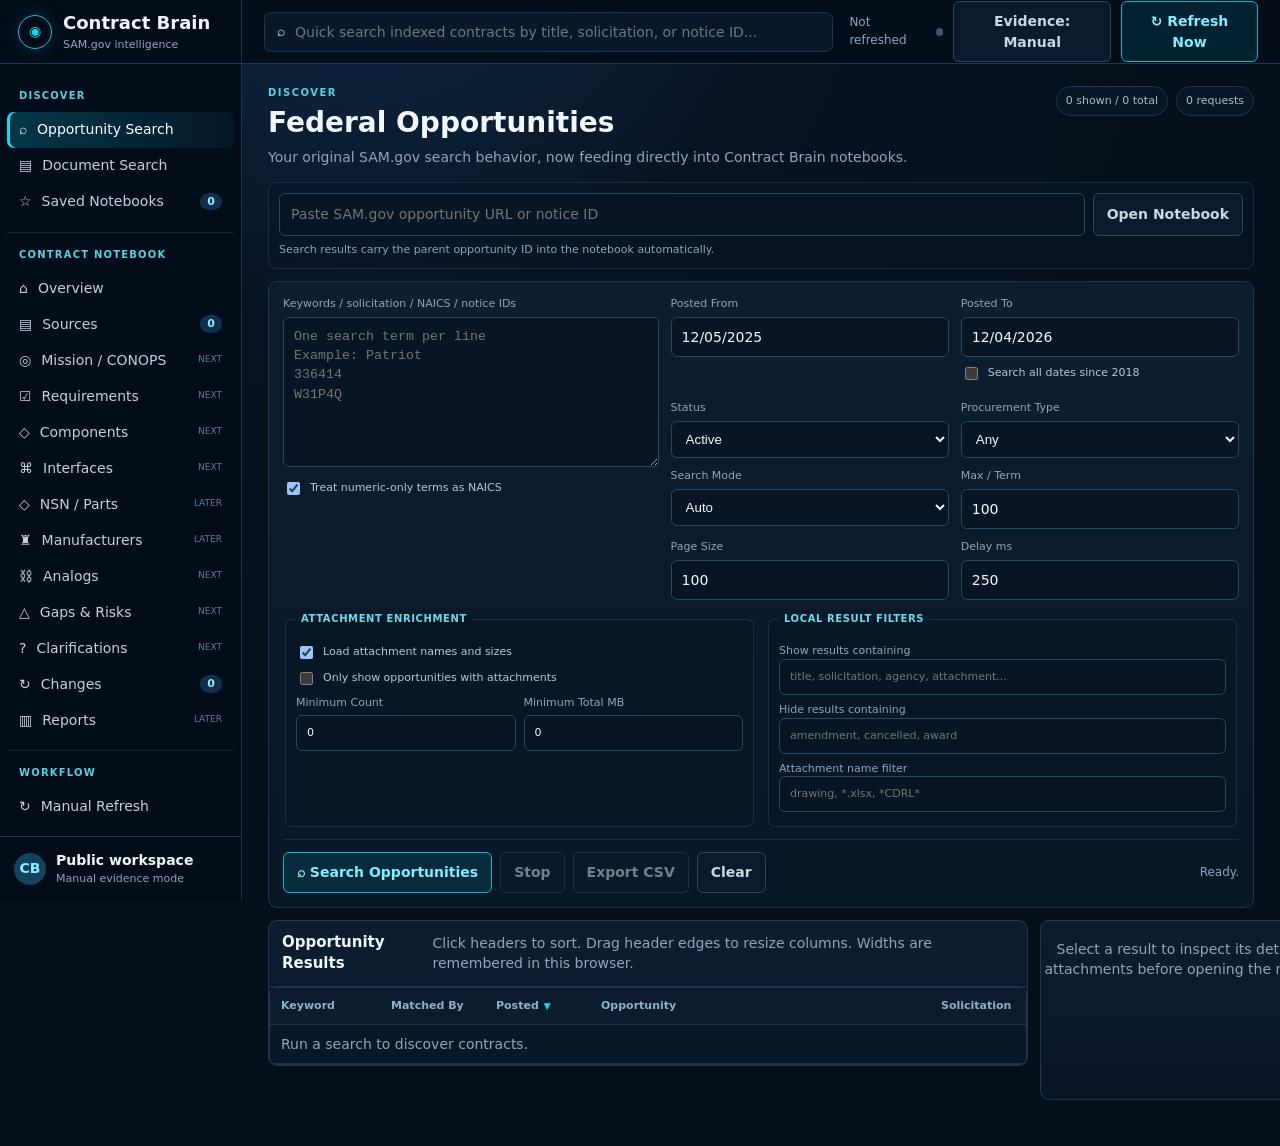
<file: docs/contract-brain.html>
<!doctype html>
<html lang="en">
<head>
  <meta charset="utf-8">
  <meta name="viewport" content="width=device-width, initial-scale=1">
  <title>Contract Brain — SAM.gov Contract Notebook</title>
  <meta name="description" content="Living contract notebook for public SAM.gov opportunities.">
  <link rel="stylesheet" href="contract-brain.css">
  <link rel="stylesheet" href="contract-brain-search.css">
</head>
<body>
  <div class="app-shell">
    <aside class="sidebar">
      <div class="brand"><div class="brand-mark">◉</div><div><strong>Contract Brain</strong><span>SAM.gov intelligence</span></div></div>
      <div class="sidebar-scroll">
        <section class="nav-section">
          <div class="nav-label">DISCOVER</div>
          <button class="nav-item active" id="contractSearchBtn">⌕ <span>Opportunity Search</span></button>
          <a class="nav-item link" href="documents.html">▤ <span>Document Search</span></a>
          <button class="nav-item" data-view="saved">☆ <span>Saved Notebooks</span><b id="savedCount">0</b></button>
        </section>
        <section class="nav-section">
          <div class="nav-label">CONTRACT NOTEBOOK</div>
          <button class="nav-item" data-view="overview">⌂ <span>Overview</span></button>
          <button class="nav-item" data-view="sources">▤ <span>Sources</span><b id="navSourceCount">0</b></button>
          <button class="nav-item" data-view="mission">◎ <span>Mission / CONOPS</span><i>Next</i></button>
          <button class="nav-item" data-view="requirements">☑ <span>Requirements</span><i>Next</i></button>
          <button class="nav-item" data-view="components">◇ <span>Components</span><i>Next</i></button>
          <button class="nav-item" data-view="interfaces">⌘ <span>Interfaces</span><i>Next</i></button>
          <button class="nav-item" data-view="nsn">◇ <span>NSN / Parts</span><i>Later</i></button>
          <button class="nav-item" data-view="manufacturers">♜ <span>Manufacturers</span><i>Later</i></button>
          <button class="nav-item" data-view="analogs">⛓ <span>Analogs</span><i>Next</i></button>
          <button class="nav-item" data-view="gaps">△ <span>Gaps & Risks</span><i>Next</i></button>
          <button class="nav-item" data-view="clarifications">? <span>Clarifications</span><i>Next</i></button>
          <button class="nav-item" data-view="changes">↻ <span>Changes</span><b id="navChangeCount">0</b></button>
          <button class="nav-item" data-view="reports">▥ <span>Reports</span><i>Later</i></button>
        </section>
        <section class="nav-section">
          <div class="nav-label">WORKFLOW</div>
          <button class="nav-item" id="refreshSideBtn">↻ <span>Manual Refresh</span></button>
        </section>
        <section class="nav-section">
          <div class="nav-label">SETTINGS</div>
          <button class="nav-item" data-view="adapters">⌁ <span>Source Adapters</span></button>
          <button class="nav-item" data-view="security">♢ <span>Public Data Boundary</span></button>
        </section>
      </div>
      <div class="sidebar-footer">
        <div class="avatar">CB</div><div><strong>Public workspace</strong><span>Manual evidence mode</span></div>
      </div>
    </aside>

    <div class="workspace">
      <header class="topbar">
        <div class="global-search-wrap">
          <span>⌕</span><input id="globalSearch" autocomplete="off" placeholder="Quick search indexed contracts by title, solicitation, or notice ID...">
          <div id="searchResults" class="search-results hidden"></div>
        </div>
        <div class="top-actions">
          <span id="lastRefreshTop" class="last-refresh">Not refreshed</span><span id="liveDot" class="live-dot"></span>
          <button id="refreshTopBtn" class="btn btn-accent">↻ Refresh Now</button>
        </div>
      </header>

      <main id="content" class="content">
        <section id="searchWorkspace" class="search-workspace">
          <div class="search-page-header">
            <div><div class="eyebrow">DISCOVER</div><h1>Federal Opportunities</h1><p>Your original SAM.gov search behavior, now feeding directly into Contract Brain notebooks.</p></div>
            <div class="search-page-actions"><span id="cbResultCount" class="cb-counter">0 shown / 0 total</span><span id="cbRequestCount" class="cb-counter">0 requests</span></div>
          </div>

          <div class="cb-open-bar">
            <input id="cbOpenIdentifier" placeholder="Paste SAM.gov opportunity URL or notice ID">
            <button id="cbOpenIdentifierBtn" class="btn btn-secondary">Open Notebook</button>
            <div class="cb-open-help">Search results carry the parent opportunity ID into the notebook automatically.</div>
          </div>

          <section class="cb-search-panel">
            <div class="cb-search-grid">
              <div class="cb-search-field cb-terms-field"><label>Keywords / solicitation / NAICS / notice IDs</label><textarea id="cbTerms" placeholder="One search term per line
Example: Patriot
336414
W31P4Q"></textarea><label class="cb-check"><input id="cbNaicsMode" type="checkbox" checked> Treat numeric-only terms as NAICS</label></div>
              <div class="cb-search-field"><label>Posted From</label><input id="cbPostedFrom" placeholder="MM/DD/YYYY"></div>
              <div class="cb-search-field"><label>Posted To</label><input id="cbPostedTo" placeholder="MM/DD/YYYY"><label class="cb-check"><input id="cbAllDates" type="checkbox"> Search all dates since 2018</label></div>
              <div class="cb-search-field"><label>Status</label><select id="cbStatus"><option value="active" selected>Active</option><option value="">All / SAM default</option><option value="inactive">Inactive</option><option value="archived">Archived</option><option value="cancelled">Cancelled</option><option value="deleted">Deleted</option></select></div>
              <div class="cb-search-field"><label>Procurement Type</label><select id="cbType"><option value="">Any</option><option value="o Solicitation">Solicitation</option><option value="k Combined Synopsis/Solicitation">Combined Synopsis/Solicitation</option><option value="r Sources Sought">Sources Sought</option><option value="p Presolicitation">Presolicitation</option><option value="s Special Notice">Special Notice</option><option value="a Award Notice">Award Notice</option><option value="u Justification">Justification</option></select></div>
              <div class="cb-search-field"><label>Search Mode</label><select id="cbSearchMode"><option>Auto</option><option>Title</option><option>Solicitation Number</option><option>Notice ID</option><option>Title + Solicitation Number</option></select></div>
              <div class="cb-search-field"><label>Max / Term</label><input id="cbMaxResults" type="number" min="1" max="500" value="100"></div>
              <div class="cb-search-field"><label>Page Size</label><input id="cbPageSize" type="number" min="1" max="100" value="100"></div>
              <div class="cb-search-field"><label>Delay ms</label><input id="cbDelayMs" type="number" min="0" max="10000" value="250"></div>
            </div>

            <div class="cb-search-subpanels">
              <fieldset class="cb-mini-panel"><legend>Attachment Enrichment</legend>
                <label class="cb-check"><input id="cbEnrichResources" type="checkbox" checked> Load attachment names and sizes</label>
                <label class="cb-check"><input id="cbRequireAttachments" type="checkbox"> Only show opportunities with attachments</label>
                <div class="cb-inline-fields"><label>Minimum Count<input id="cbMinCount" type="number" min="0" value="0"></label><label>Minimum Total MB<input id="cbMinMb" type="number" min="0" step="0.001" value="0"></label></div>
              </fieldset>
              <fieldset class="cb-mini-panel"><legend>Local Result Filters</legend>
                <label>Show results containing<input id="cbShowFilter" placeholder="title, solicitation, agency, attachment..."></label>
                <label>Hide results containing<input id="cbHideFilter" placeholder="amendment, cancelled, award"></label>
                <label>Attachment name filter<input id="cbAttachmentFilter" placeholder="drawing, *.xlsx, *CDRL*"></label>
              </fieldset>
            </div>

            <div class="cb-search-buttons"><button id="cbSearchBtn" class="btn btn-accent">⌕ Search Opportunities</button><button id="cbStopBtn" class="btn btn-secondary" disabled>Stop</button><button id="cbExportBtn" class="btn btn-secondary" disabled>Export CSV</button><button id="cbClearBtn" class="btn btn-secondary">Clear</button><span id="cbSearchStatus" class="cb-search-status">Ready.</span></div>
          </section>

          <div class="cb-results-layout">
            <section class="card cb-results-card">
              <div class="card-head"><h3>Opportunity Results</h3><span class="muted">Click headers to sort. Drag header edges to resize columns. Widths are remembered in this browser.</span></div>
              <div class="table-wrap cb-results-table-wrap"><table id="cbResultsTable" class="data-table cb-results-table"><thead><tr id="cbResultsHead"></tr></thead><tbody id="cbResultsBody"></tbody></table></div>
            </section>
            <aside id="cbDetailPanel" class="card cb-detail-panel"><div class="card-body empty-mini">Select a result to inspect its details and attachments before opening the notebook.</div></aside>
          </div>
        </section>

        <section id="emptyState" class="empty-state hidden">
          <div class="empty-icon">◉</div><h1>Open a SAM.gov contract notebook</h1><p>Paste a SAM.gov notice ID.</p><div class="open-row"><input id="noticeInput" placeholder="Notice ID"><button id="openNoticeBtn" class="btn btn-accent">Open Notebook</button></div>
        </section>

        <section id="notebook" class="hidden">
          <div class="notebook-header">
            <div><div class="eyebrow">CONTRACT NOTEBOOK</div><h1 id="contractTitle">Opportunity</h1><div class="contract-meta"><button id="noticeIdButton" class="id-chip"></button><span id="agencyChip" class="meta-chip"></span><span id="typeChip" class="meta-chip"></span><span id="deadlineChip" class="meta-chip"></span></div></div>
            <div class="header-actions"><button id="saveNotebookBtn" class="btn btn-secondary">☆ Save</button><a id="samLink" class="btn btn-secondary" target="_blank" rel="noopener">Open SAM.gov ↗</a></div>
          </div>
          <div id="viewMount"></div>
        </section>
      </main>
      <div id="toast" class="toast hidden"></div>
    </div>
  </div>
  <script src="contract-brain.js"></script>
  <script src="contract-brain-search.js"></script>
  <script src="contract-brain-manual-evidence.js"></script>
</body>
</html>
</file>
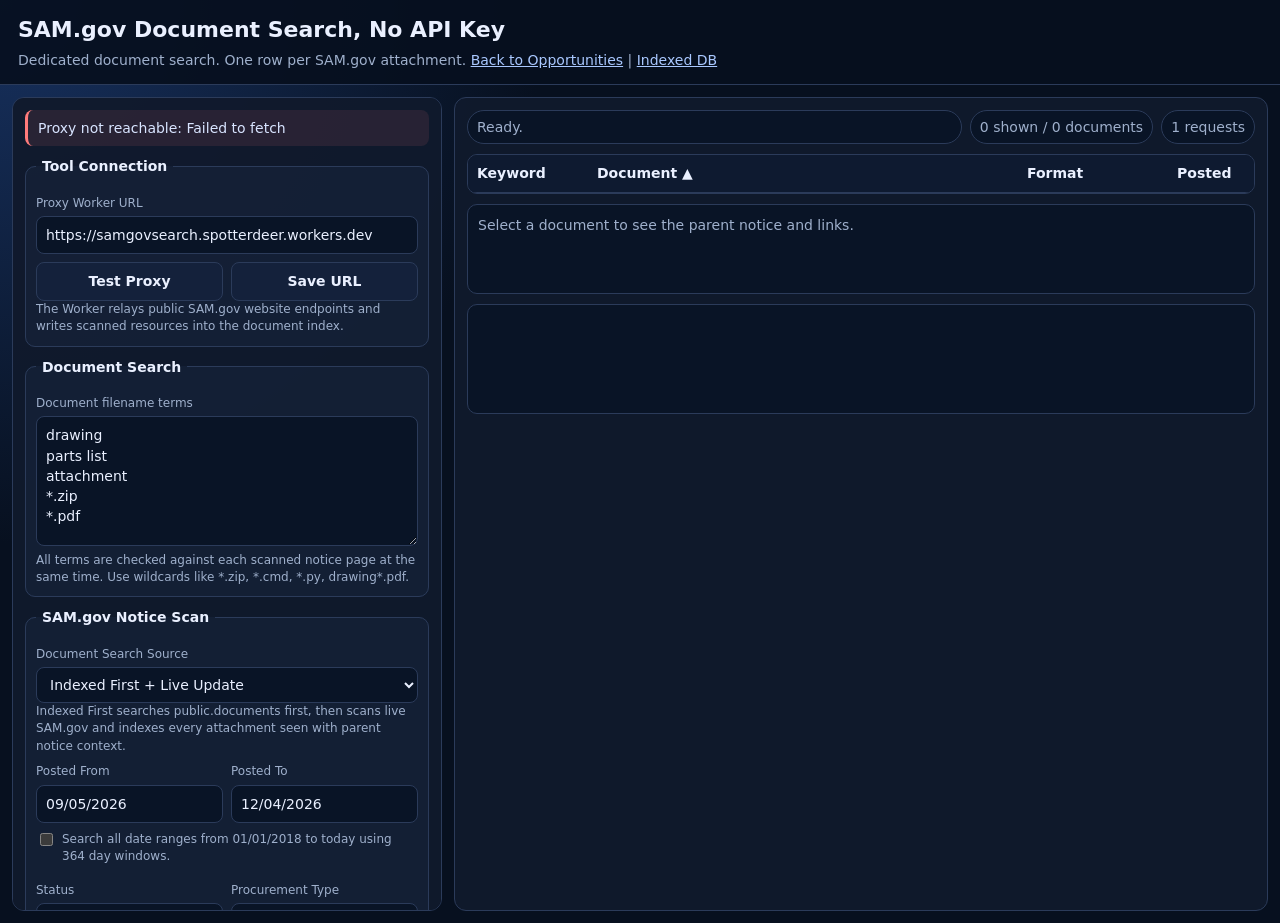
<file: docs/documents.html>
<!doctype html>
<html lang='en'>
<head>
  <meta charset='utf-8'>
  <meta name='viewport' content='width=device-width, initial-scale=1'>
  <title>SAM.gov Document Search, No API Key</title>
  <style>
    :root{color-scheme:dark;--bg:#07101f;--panel:#101a2c;--line:#2b3b5a;--text:#eaf0ff;--muted:#9fb0cc;--ok:#5ad19a;--bad:#ff7b7b;--warn:#ffd166;--accent:#7aa7ff}
    *{box-sizing:border-box}body{margin:0;font:14px/1.45 system-ui,-apple-system,BlinkMacSystemFont,'Segoe UI',sans-serif;background:radial-gradient(circle at 0 0,#17315f,var(--bg) 34rem);color:var(--text)}
    header{padding:14px 18px;border-bottom:1px solid var(--line);background:rgba(7,16,31,.92);position:sticky;top:0;z-index:5}h1{margin:0;font-size:22px}.sub{color:var(--muted);margin-top:4px}a{color:#a9c8ff}
    .layout{display:grid;grid-template-columns:minmax(330px,430px) minmax(650px,1fr);gap:12px;padding:12px}aside,main{background:rgba(16,26,44,.96);border:1px solid var(--line);border-radius:12px;padding:12px;min-width:0}aside{max-height:calc(100vh - 86px);overflow:auto}
    fieldset{border:1px solid var(--line);border-radius:10px;padding:10px;margin:0 0 10px;background:rgba(21,34,56,.78)}legend{padding:0 6px;font-weight:700}label{display:block;color:var(--muted);font-size:12px;margin:8px 0 4px}
    input,textarea,select,button{width:100%;border:1px solid var(--line);border-radius:8px;background:#091426;color:var(--text);padding:8px 9px;font:inherit}textarea{min-height:130px;resize:vertical}button{cursor:pointer;font-weight:700}.primary{background:linear-gradient(180deg,#4d7fe7,#365db7);border-color:#6b97ff}.secondary{background:#14213b}.danger{background:#44202a;border-color:#773747}button:disabled{opacity:.55;cursor:not-allowed}
    .grid2{display:grid;grid-template-columns:1fr 1fr;gap:8px}.grid3{display:grid;grid-template-columns:1fr 1fr 1fr;gap:8px}.buttons{display:grid;grid-template-columns:1.2fr 1fr;gap:8px}.check{display:flex;align-items:flex-start;gap:6px;margin:8px 0}.check input{width:auto;margin-top:2px}.check span{flex:1}
    .note{border-left:3px solid var(--accent);background:rgba(122,167,255,.08);border-radius:8px;padding:8px 10px;color:#d8e4ff;margin-bottom:10px}.ok{border-left-color:var(--ok);background:rgba(90,209,154,.1)}.bad{border-left-color:var(--bad);background:rgba(255,123,123,.1)}.warn{border-left-color:var(--warn);background:rgba(255,209,102,.1)}
    .topbar{display:grid;grid-template-columns:1fr auto auto;gap:8px;margin-bottom:10px;align-items:center}.pill{border:1px solid var(--line);background:#091426;color:var(--muted);border-radius:999px;padding:6px 9px;white-space:nowrap}.tablewrap{overflow:auto;border:1px solid var(--line);border-radius:10px;max-height:58vh}table{width:max-content;min-width:1300px;border-collapse:collapse;table-layout:fixed}th,td{border-bottom:1px solid var(--line);padding:8px 9px;text-align:left;vertical-align:top;overflow:hidden;text-overflow:ellipsis}th{position:sticky;top:0;background:#0e1a30;z-index:2;cursor:pointer;user-select:none}.resize-handle{position:absolute;right:-3px;top:0;width:7px;height:100%;cursor:col-resize;z-index:5}.resize-handle:hover,.resize-handle.active{background:rgba(122,167,255,.35)}tr:hover td{background:rgba(122,167,255,.06)}.details,.log{margin-top:10px;border:1px solid var(--line);border-radius:10px;background:#091426;padding:10px}.details{min-height:90px}.log{min-height:110px;max-height:220px;overflow:auto;white-space:pre-wrap;font:12px/1.45 ui-monospace,SFMono-Regular,Consolas,monospace;color:#c9d7ee}.muted{color:var(--muted)}.small{font-size:12px}.links{display:flex;flex-wrap:wrap;gap:7px;margin:7px 0}.links a{display:inline-block;border:1px solid var(--line);border-radius:999px;background:#12213c;padding:5px 8px;text-decoration:none}@media(max-width:1000px){.layout{grid-template-columns:1fr}aside{max-height:none}.topbar{grid-template-columns:1fr}}
  </style>
</head>
<body>
<header><h1>SAM.gov Document Search, No API Key</h1><div class='sub'>Dedicated document search. One row per SAM.gov attachment. <a href='./'>Back to Opportunities</a> | <a href='./indexed'>Indexed DB</a></div></header>
<div class='layout'>
  <aside>
    <div id='proxyNote' class='note warn'>Checking proxy...</div>
    <fieldset><legend>Tool Connection</legend><label for='proxyBase'>Proxy Worker URL</label><input id='proxyBase' value='https://samgovsearch.spotterdeer.workers.dev' spellcheck='false'><div class='grid2' style='margin-top:8px'><button id='testProxyBtn' class='secondary'>Test Proxy</button><button id='saveProxyBtn' class='secondary'>Save URL</button></div><div class='small muted'>The Worker relays public SAM.gov website endpoints and writes scanned resources into the document index.</div></fieldset>
    <fieldset><legend>Document Search</legend><label for='terms'>Document filename terms</label><textarea id='terms'>drawing
parts list
attachment
*.zip
*.pdf</textarea><div class='small muted'>All terms are checked against each scanned notice page at the same time. Use wildcards like *.zip, *.cmd, *.py, drawing*.pdf.</div></fieldset>
    <fieldset><legend>SAM.gov Notice Scan</legend><label for='searchSource'>Document Search Source</label><select id='searchSource'><option value='hybrid' selected>Indexed First + Live Update</option><option value='live'>Live SAM.gov Only</option><option value='indexed'>Indexed DB Only</option></select><div class='small muted'>Indexed First searches public.documents first, then scans live SAM.gov and indexes every attachment seen with parent notice context.</div><div class='grid2'><div><label for='postedFrom'>Posted From</label><input id='postedFrom' placeholder='MM/DD/YYYY'></div><div><label for='postedTo'>Posted To</label><input id='postedTo' placeholder='MM/DD/YYYY'></div></div><label class='check'><input id='allDates' type='checkbox'><span>Search all date ranges from 01/01/2018 to today using 364 day windows.</span></label><div class='grid2'><div><label for='status'>Status</label><select id='status'><option value='active' selected>active</option><option value=''>all or SAM default</option><option value='inactive'>inactive</option><option value='archived'>archived</option><option value='cancelled'>cancelled</option><option value='deleted'>deleted</option></select></div><div><label for='ptype'>Procurement Type</label><select id='ptype'><option value=''>Any</option><option value='o Solicitation'>o Solicitation</option><option value='k Combined Synopsis/Solicitation'>k Combined Synopsis/Solicitation</option><option value='r Sources Sought'>r Sources Sought</option><option value='p Presolicitation'>p Presolicitation</option><option value='s Special Notice'>s Special Notice</option><option value='a Award Notice'>a Award Notice</option><option value='u Justification'>u Justification</option></select></div></div><div class='grid3'><div><label for='maxNotices'>Max Notices / Date Window</label><input id='maxNotices' type='number' min='1' max='500' value='100'></div><div><label for='pageSize'>Page Size</label><input id='pageSize' type='number' min='1' max='100' value='100'></div><div><label for='delayMs'>Delay ms</label><input id='delayMs' type='number' min='0' max='10000' value='250'></div></div></fieldset>
    <fieldset><legend>Document Filters</legend><label for='format'>Format</label><select id='format'><option value=''>Any</option><option>Compressed File</option><option>PDF</option><option>Spreadsheet</option><option>Word</option><option>Presentation</option><option>CAD / Drawing</option><option>Image</option><option>Text</option><option>Other</option></select><div class='grid2'><div><label for='minMb'>Minimum MB</label><input id='minMb' type='number' min='0' step='0.001' value='0'></div><div><label for='maxMb'>Maximum MB</label><input id='maxMb' type='number' min='0' step='0.001' value='0'></div></div><label for='showFilter'>Show document names containing</label><input id='showFilter' placeholder='optional local filter'><label for='hideFilter'>Hide document names containing comma separated terms</label><input id='hideFilter' placeholder='amendment, award, q and a'></fieldset>
    <div class='buttons'><button id='searchBtn' class='primary'>Search Documents</button><button id='stopBtn' class='danger' disabled>Stop</button><button id='exportBtn' class='secondary' disabled>Export CSV</button><button id='clearBtn' class='secondary'>Clear Results</button></div>
  </aside>
  <main><div class='topbar'><div id='statusText' class='pill'>Ready.</div><div id='countText' class='pill'>0 documents</div><div id='requestText' class='pill'>0 requests</div></div><div class='tablewrap'><table id='resultTable'><thead><tr id='headRow'></tr></thead><tbody id='body'></tbody></table></div><div id='details' class='details muted'>Select a document to see the parent notice and links.</div><div id='log' class='log'></div></main>
</div>
<script>
(() => {
  'use strict';
  const STORE='samgovsearch.proxyBase', WIDTH_STORE='samgovsearch.documentColumnWidths', DEFAULT_PROXY='https://samgovsearch.spotterdeer.workers.dev', START=new Date(2018,0,1), WIN=364;
  const SUPABASE_URL='https://igkjmfjmwatgtubfjcok.supabase.co', SUPABASE_KEY='sb_publishable_O5yiMJQAdYTHJWCvyAQU5g_3jasem35';
  const ids=['proxyNote','proxyBase','testProxyBtn','saveProxyBtn','terms','searchSource','postedFrom','postedTo','allDates','status','ptype','maxNotices','pageSize','delayMs','format','minMb','maxMb','showFilter','hideFilter','searchBtn','stopBtn','exportBtn','clearBtn','statusText','countText','requestText','headRow','body','details','log'];
  const el=Object.fromEntries(ids.map(id=>[id,document.getElementById(id)]));
  const cols=[['keyword','Keyword'],['name','Document'],['format','Format'],['posted','Posted'],['agency','Agency'],['source','Source'],['sizeMbText','Size MB'],['noticeTitle','Notice Title'],['solicitation','Solicitation'],['download','Download'],['sam','SAM']];
  const defaultWidths={keyword:120,name:430,format:150,posted:115,agency:280,source:160,sizeMbText:95,noticeTitle:280,solicitation:180,download:120,sam:95};
  function loadWidths(){try{return JSON.parse(localStorage.getItem(WIDTH_STORE)||'{}')||{}}catch{return{}}}
  const state={stop:false,requests:0,rows:[],visible:[],seen:new Set(),sort:'name',rev:false,widths:loadWidths()};
  const text=v=>v==null?'':String(v).trim(), pad=n=>String(n).padStart(2,'0'), fmt=d=>`${pad(d.getMonth()+1)}/${pad(d.getDate())}/${d.getFullYear()}`, add=(d,n)=>{const x=new Date(d);x.setDate(x.getDate()+n);return x;};
  const esc=v=>text(v).replace(/[&<>']/g,c=>({'&':'&amp;','<':'&lt;','>':'&gt;',"'":'&#39;'}[c]));
  const yieldUi=()=>new Promise(r=>setTimeout(r,0));
  function log(m){el.log.textContent+=`[${new Date().toLocaleTimeString()}] ${m}\n`;el.log.scrollTop=el.log.scrollHeight}
  function status(m){el.statusText.textContent=m}
  function count(){el.countText.textContent=`${state.visible.length} shown / ${state.rows.length} documents`;el.requestText.textContent=`${state.requests} requests`;el.exportBtn.disabled=!state.visible.length}
  const sleep=ms=>new Promise(r=>setTimeout(r,ms)); const proxy=()=>el.proxyBase.value.replace(/\/+$/,'');
  function url(path,params){const u=new URL(proxy()+path);Object.entries(params||{}).forEach(([k,v])=>{if(v!==''&&v!=null)u.searchParams.set(k,v)});return u}
  async function json(path,params){state.requests++;count();const r=await fetch(url(path,params),{headers:{Accept:'application/json'},cache:'no-store'});const t=await r.text();if(!r.ok)throw new Error(`Proxy HTTP ${r.status}: ${t.slice(0,250)}`);return JSON.parse(t)}
  async function supabaseJson(pairs){state.requests++;count();const u=new URL(`${SUPABASE_URL}/rest/v1/documents`);for(const [k,v] of pairs){if(v!==''&&v!=null)u.searchParams.append(k,v)}const r=await fetch(u,{headers:{apikey:SUPABASE_KEY,Authorization:`Bearer ${SUPABASE_KEY}`,Accept:'application/json'},cache:'no-store'});const t=await r.text();if(!r.ok)throw new Error(`Supabase HTTP ${r.status}: ${t.slice(0,250)}`);return JSON.parse(t)}
  async function postJson(path,payload){state.requests++;count();const r=await fetch(url(path),{method:'POST',headers:{Accept:'application/json','Content-Type':'application/json'},body:JSON.stringify(payload)});const t=await r.text();if(!r.ok)throw new Error(`Proxy HTTP ${r.status}: ${t.slice(0,250)}`);try{return JSON.parse(t)}catch{return {ok:true,raw:t}}}
  async function test(){el.proxyNote.className='note warn';el.proxyNote.textContent='Testing proxy...';try{const d=await json('/health');if(!d.ok)throw new Error(d.error||'health failed');el.proxyNote.className='note ok';el.proxyNote.textContent=`Proxy connected: ${proxy()}`;log(`Proxy health OK: ${proxy()}`);return true}catch(e){el.proxyNote.className='note bad';el.proxyNote.textContent=`Proxy not reachable: ${e.message||e}`;return false}}
  function save(){localStorage.setItem(STORE,proxy());log(`Saved proxy URL: ${proxy()}`);test()}
  function colWidth(k){const w=+state.widths[k];return Number.isFinite(w)&&w>=60?w:(defaultWidths[k]||140)}
  function colStyle(k){const w=colWidth(k);return ` style='width:${w}px;min-width:${w}px;max-width:${w}px'`}
  function saveWidths(){localStorage.setItem(WIDTH_STORE,JSON.stringify(state.widths))}
  function applyColumnWidth(k,w){const i=cols.findIndex(c=>c[0]===k)+1;if(i<=0)return;document.querySelectorAll(`#resultTable tr > *:nth-child(${i})`).forEach(c=>{c.style.width=`${w}px`;c.style.minWidth=`${w}px`;c.style.maxWidth=`${w}px`})}
  function startResize(e,k){e.preventDefault();e.stopPropagation();const startX=e.clientX,startW=colWidth(k),handle=e.currentTarget;handle.classList.add('active');document.body.style.cursor='col-resize';document.body.style.userSelect='none';const move=ev=>{const w=Math.max(60,startW+(ev.clientX-startX));state.widths[k]=w;applyColumnWidth(k,w)};const up=()=>{handle.classList.remove('active');document.body.style.cursor='';document.body.style.userSelect='';saveWidths();document.removeEventListener('mousemove',move);document.removeEventListener('mouseup',up)};document.addEventListener('mousemove',move);document.addEventListener('mouseup',up)}
  function parseDate(s,name){const p=text(s).split('/').map(Number);if(p.length!==3)throw new Error(`${name} must be MM/DD/YYYY.`);const d=new Date(p[2],p[0]-1,p[1]);if(d.getMonth()!==p[0]-1||d.getDate()!==p[1])throw new Error(`${name} is invalid.`);return d}
  function ranges(){if(!el.allDates.checked){const a=parseDate(el.postedFrom.value,'Posted From'),b=parseDate(el.postedTo.value,'Posted To');if(b<a)throw new Error('Posted To must be later than Posted From.');if((b-a)/86400000>WIN)throw new Error('Date range must be 364 days or less unless all date ranges is checked.');return[[fmt(a),fmt(b)]]}const out=[],end=new Date();for(let s=new Date(START);s<=end;){const e=add(s,WIN)>end?end:add(s,WIN);out.push([fmt(s),fmt(e)]);s=add(e,1)}return out}
  function terms(){const raw=el.terms.value.replaceAll(',',String.fromCharCode(10)).split(String.fromCharCode(10)).map(x=>x.trim()).filter(Boolean),seen=new Set(),out=[];for(const t of raw){const k=t.toLowerCase();if(!seen.has(k)){seen.add(k);out.push(t)}}return out}
  function base(page,size,from,to){const p={index:'opp',page,mode:'search',sort:'-modifiedDate',size,postedFrom:from,postedTo:to};if(el.status.value==='active')p.is_active='true';else if(el.status.value)p.status=el.status.value;if(el.ptype.value)p.opp_type=el.ptype.value;return p}
  function results(d){if(d&&d._embedded&&Array.isArray(d._embedded.results))return d._embedded.results.filter(Boolean);for(const k of ['results','opportunitiesData','items'])if(Array.isArray(d[k]))return d[k].filter(Boolean);return[]}
  function total(d,fallback){for(const v of [d&&d.page&&d.page.totalElements,d&&d.totalRecords,d&&d.totalElements,d&&d.total,d&&d.count]){const n=parseInt(String(v||'').replaceAll(',',''),10);if(Number.isFinite(n))return n}return fallback}
  const val=(o,...ks)=>{for(const k of ks){const v=o&&o[k];if(v!=null&&String(v).trim())return String(v).trim()}return''};
  function getOrg(o){const h=o.organizationHierarchy||o.organizationHierarchyName;if(Array.isArray(h)){const p=h.map(x=>typeof x==='object'?text(x.name||x.value):text(x)).filter(Boolean);if(p.length)return p.join(' > ')}return val(o,'fullParentPathName','organizationName','officeName','agencyName')}
  function getType(o){const t=o.type;if(t&&typeof t==='object')return [t.code,t.value].map(text).filter(Boolean).join(' ');return text(t)}
  function getId(o){return val(o,'noticeId','noticeID','_id','id','opportunityId')}
  function ext(name){const clean=text(name).split('?')[0].split('#')[0].toLowerCase();const i=clean.lastIndexOf('.');return i>=0?clean.slice(i+1):''}
  function group(name){const e=ext(name);if(['zip','7z','rar','tar','gz','tgz','bz2'].includes(e))return'Compressed File';if(e==='pdf')return'PDF';if(['xls','xlsx','xlsm','csv'].includes(e))return'Spreadsheet';if(['doc','docx','rtf'].includes(e))return'Word';if(['ppt','pptx','pps','ppsx'].includes(e))return'Presentation';if(['dwg','dxf','dgn','stp','step','igs','iges','prt','asm','sldprt','sldasm','catpart','catproduct','c4','cal','tdp'].includes(e))return'CAD / Drawing';if(['png','jpg','jpeg','gif','tif','tiff','bmp','webp'].includes(e))return'Image';if(['txt','xml','json','htm','html'].includes(e))return'Text';return'Other'}
  function docsFrom(data,base){const docs=[],lists=data&&data._embedded&&data._embedded.opportunityAttachmentList;if(!Array.isArray(lists))return docs;for(const g of lists)for(const a of (Array.isArray(g.attachments)?g.attachments:[])){if(!a||text(a.deletedFlag)==='1')continue;const rid=text(a.resourceId);if(!rid)continue;const name=text(a.name||a.filename||'unknown');const bytes=Number(String(a.size||'').replaceAll(',',''));const sizeMb=Number.isFinite(bytes)?bytes/1048576:null;docs.push({id:`${base.noticeId}:${rid}`,resourceId:rid,keyword:'',name,format:group(name),extension:ext(name),sizeBytes:Number.isFinite(bytes)?bytes:null,posted:base.posted,agency:base.agency,source:base.source,sizeMb,sizeMbText:sizeMb==null?'':sizeMb.toFixed(3),noticeTitle:base.title,solicitation:base.solicitation,noticeId:base.noticeId,download:`${proxy()}/download/${encodeURIComponent(rid)}`,sam:base.sam,sourceJson:{attachment:a,parent_notice:base}})}return docs}
  function indexedRow(r,term){const bytes=Number(r.size_bytes),sizeMb=Number.isFinite(bytes)?bytes/1048576:null;return{id:`${text(r.notice_id)}:${text(r.resource_id)}`,resourceId:text(r.resource_id),keyword:`indexed ${term}`,name:text(r.document_name),format:text(r.format_group),extension:text(r.extension),sizeBytes:Number.isFinite(bytes)?bytes:null,posted:text(r.posted_date),agency:text(r.agency),source:text(r.notice_type),sizeMb,sizeMbText:sizeMb==null?'':sizeMb.toFixed(3),noticeTitle:text(r.notice_title),solicitation:text(r.solicitation_number),noticeId:text(r.notice_id),download:text(r.download_url),sam:text(r.sam_url)||`https://sam.gov/opp/${encodeURIComponent(text(r.notice_id))}/view`,sourceJson:r.source_json}}
  function indexPayload(rows){return rows.map(r=>({notice_id:r.noticeId,resource_id:r.resourceId,document_name:r.name,extension:r.extension,format_group:r.format,size_bytes:r.sizeBytes,agency:r.agency,posted_date:r.posted,notice_title:r.noticeTitle,solicitation_number:r.solicitation,notice_type:r.source,download_url:r.download,sam_url:r.sam,source_json:r.sourceJson||{}})).filter(r=>r.notice_id&&r.resource_id&&r.document_name)}
  async function indexDocuments(rows){const payload=indexPayload(rows);if(!payload.length)return;try{const res=await postJson('/index/documents',{kind:'documents',rows:payload});log(`Indexed ${payload.length} scanned attachment row(s). ${res&&res.changed!=null?`changed ${res.changed}, inserted ${res.inserted||0}, seen ${res.seen||0}.`:''}`)}catch(e){log(`Index write failed for ${payload.length} document row(s): ${e.message||e}`)}}
  function termRegex(term){const t=text(term);if(!t||t==='*')return /^/i;const escaped=t.replace(/[.+^${}()|[\]\\]/g,'\\$&').replace(/\*/g,'.*').replace(/\?/g,'.');return new RegExp(escaped,'i')}
  function compileTerms(ts){return ts.map(t=>({term:t,re:termRegex(t)}))}
  function matchedTerms(name,compiled){const n=text(name);return compiled.filter(x=>x.re.test(n)).map(x=>x.term)}
  function pass(row){if(el.format.value&&row.format!==el.format.value)return false;const min=+el.minMb.value||0,max=+el.maxMb.value||0;if(min&&(row.sizeMb==null||row.sizeMb<min))return false;if(max&&row.sizeMb!=null&&row.sizeMb>max)return false;const show=text(el.showFilter.value).toLowerCase();if(show&&!row.name.toLowerCase().includes(show))return false;const hide=el.hideFilter.value.split(',').map(x=>x.trim().toLowerCase()).filter(Boolean);if(hide.some(h=>row.name.toLowerCase().includes(h)))return false;return true}
  function addRows(rows){let added=0;for(const r of rows){if(!r||!r.id||state.seen.has(r.id)||!pass(r))continue;state.seen.add(r.id);state.rows.push(r);added++}if(added)apply();return added}
  function addRow(r){return addRows([r])}
  function toIso(mmddyyyy){const p=text(mmddyyyy).split('/').map(Number);if(p.length!==3)return'';return `${p[2]}-${pad(p[0])}-${pad(p[1])}`}
  function indexedParams(term,from,to,limit){const p=[['select','id,notice_id,resource_id,document_name,extension,format_group,size_bytes,agency,posted_date,notice_title,solicitation_number,notice_type,download_url,sam_url,last_seen_at,last_checked_at,changed_at,change_count,source_json'],['limit',String(limit)],['order','posted_date.desc.nullslast']];if(!el.allDates.checked){const fromIso=toIso(from),toIsoVal=toIso(to);if(fromIso)p.push(['posted_date',`gte.${fromIso}`]);if(toIsoVal)p.push(['posted_date',`lte.${toIsoVal}`])}if(el.format.value)p.push(['format_group',`eq.${el.format.value}`]);const m=text(term).match(/^\*\.([a-z0-9]{1,10})$/i);if(m)p.push(['extension',`eq.${m[1].toLowerCase()}`]);else{const safe=text(term).replace(/[,*()]/g,' ').trim();if(safe)p.push(['or',`(document_name.ilike.*${safe}*,notice_title.ilike.*${safe}*,solicitation_number.ilike.*${safe}*,agency.ilike.*${safe}*,notice_id.ilike.*${safe}*,resource_id.ilike.*${safe}*)`])}return p}
  async function searchIndexed(ts,rs){const max=Math.max(1,Math.min(1000,+el.maxNotices.value||100));for(const term of ts){if(state.stop)break;const windows=el.allDates.checked?[['','']]:rs;for(const [from,to] of windows){if(state.stop)break;const rows=await supabaseJson(indexedParams(term,from,to,max));log(`indexed documents / ${term}: ${rows.length} row(s)`);addRows(rows.map(r=>indexedRow(r,term)));await yieldUi()}}}
  async function scanAll(ts,rs){const max=Math.max(1,Math.min(500,+el.maxNotices.value||100)),size=Math.max(1,Math.min(100,+el.pageSize.value||100)),compiled=compileTerms(ts),label=ts.join(', ');let scanned=0,matched=0,indexed=0;for(const [from,to] of rs){scanned=0;for(let page=0;!state.stop&&scanned<max;page++){const d=await json('/search',base(page,Math.min(size,max-scanned),from,to));const raw=results(d),tot=total(d,raw.length);log(`${label}: scan page ${page+1}, ${raw.length} notices, total ${tot}, ${from} to ${to}`);if(!raw.length)break;let pageRows=[],pageIndexRows=[];for(const o of raw){if(state.stop||scanned>=max)break;scanned++;const nid=getId(o);if(!nid)continue;const baseRow={noticeId:nid,title:val(o,'title'),solicitation:val(o,'solicitationNumber'),posted:val(o,'publishDate','postedDate').replace(/T.*$/,''),agency:getOrg(o),source:getType(o),sam:`https://sam.gov/opp/${encodeURIComponent(nid)}/view`};let rd;try{rd=await json(`/resources/${encodeURIComponent(nid)}`)}catch(e){log(`Resources failed for ${nid}: ${e.message||e}`);continue}const allDocs=docsFrom(rd,baseRow);pageIndexRows.push(...allDocs);for(const doc of allDocs){const hits=matchedTerms(doc.name,compiled);if(hits.length){doc.keyword=hits.join(', ');matched++;pageRows.push(doc)}}if(pageRows.length>=25||pageIndexRows.length>=100||scanned%10===0){addRows(pageRows);pageRows=[];if(pageIndexRows.length){indexed+=pageIndexRows.length;await indexDocuments(pageIndexRows);pageIndexRows=[]}status(`Live scan: ${scanned} notice(s), ${state.rows.length} visible document(s), ${indexed} indexed attachment(s)...`);await yieldUi()}await sleep(+el.delayMs.value||0)}addRows(pageRows);if(pageIndexRows.length){indexed+=pageIndexRows.length;await indexDocuments(pageIndexRows)}if((page*size)+raw.length>=tot)break;await yieldUi()}}log(`${label}: ${matched} matching documents from scanned notices across ${rs.length} date window(s). Indexed ${indexed} attachment row(s).`) }
  async function run(){state.stop=false;state.requests=0;state.rows=[];state.visible=[];state.seen=new Set();el.log.textContent='';el.details.textContent='Select a document to see the parent notice and links.';render();count();el.searchBtn.disabled=true;el.stopBtn.disabled=false;try{const source=el.searchSource.value;const ts=terms();if(!ts.length)throw new Error('Enter at least one document filename term.');const rs=ranges();log(`Starting document search: ${ts.length} term(s) checked together, ${rs.length} date window(s). Source: ${source}.`);if(source!=='live'){status(`Searching indexed documents for ${ts.length} term(s)...`);await searchIndexed(ts,rs)}if(source!=='indexed'){if(!(await test()))throw new Error('Proxy is not connected yet.');status(`Scanning live documents for ${ts.length} term(s) together...`);await scanAll(ts,rs)}status(state.stop?'Stopped.':`Done. ${state.rows.length} document(s) found.`)}catch(e){status(e.message||String(e));log(`ERROR: ${e.message||e}`)}finally{el.searchBtn.disabled=false;el.stopBtn.disabled=true;count()}}
  function apply(){state.visible=state.rows.filter(pass);sort();render();count()}
  function sort(){const k=state.sort,f=state.rev?-1:1;state.visible.sort((a,b)=>{if(k==='sizeMbText')return((+a.sizeMb||0)-(+b.sizeMb||0))*f;return String(a[k]||'').localeCompare(String(b[k]||''),undefined,{numeric:true,sensitivity:'base'})*f})}
  function cell(r,k){const s=colStyle(k);if(k==='download')return`<td${s}><a href='${esc(r.download)}' target='_blank' rel='noopener'>download</a></td>`;if(k==='sam')return`<td${s}><a href='${esc(r.sam)}' target='_blank' rel='noopener'>open</a></td>`;return`<td${s}>${esc(r[k])}</td>`}
  function render(){el.headRow.innerHTML=cols.map(([k,l])=>`<th data-k='${k}'${colStyle(k)}>${esc(l)}${state.sort===k?(state.rev?' ▼':' ▲'):''}<span class='resize-handle' data-k='${k}' title='Drag to resize. Double click to reset.'></span></th>`).join('');el.headRow.querySelectorAll('th').forEach(th=>th.onclick=e=>{if(e.target&&e.target.classList.contains('resize-handle'))return;const k=th.dataset.k;if(state.sort===k)state.rev=!state.rev;else{state.sort=k;state.rev=false}apply()});el.headRow.querySelectorAll('.resize-handle').forEach(h=>{h.onmousedown=e=>startResize(e,h.dataset.k);h.ondblclick=e=>{e.stopPropagation();delete state.widths[h.dataset.k];saveWidths();render()}});el.body.innerHTML=state.visible.map(r=>`<tr data-id='${esc(r.id)}'>${cols.map(([k])=>cell(r,k)).join('')}</tr>`).join('');el.body.querySelectorAll('tr').forEach(tr=>tr.onclick=()=>details(tr.dataset.id))}
  function details(id){const r=state.rows.find(x=>x.id===id);if(!r)return;el.details.innerHTML=`<h2>${esc(r.name)}</h2><div class='small muted'>Matched: ${esc(r.keyword)} | ${esc(r.format)} | ${esc(r.sizeMbText)} MB | ${esc(r.agency)} | ${esc(r.posted)}</div><p><strong>Notice:</strong> ${esc(r.noticeTitle)}<br><strong>Solicitation:</strong> ${esc(r.solicitation)}<br><strong>Source:</strong> ${esc(r.source)}</p><div class='links'><a href='${esc(r.download)}' target='_blank' rel='noopener'>Download document</a><a href='${esc(r.sam)}' target='_blank' rel='noopener'>Open SAM.gov notice</a></div>`}
  function csvVal(v){const t=text(v).replaceAll(String.fromCharCode(10),' ');return t.includes(',')||t.includes("'")?`'${t.replaceAll("'","''")}'`:t}
  function exportCsv(){const head=['Keyword','Document','Extension','Format','Size MB','Notice ID','Notice Title','Solicitation','Source','Posted Date','Agency','Download Link','SAM Link'];const rows=state.visible.map(r=>[r.keyword,r.name,r.extension,r.format,r.sizeMbText,r.noticeId,r.noticeTitle,r.solicitation,r.source,r.posted,r.agency,r.download,r.sam]);const csv=[head,...rows].map(r=>r.map(csvVal).join(',')).join(String.fromCharCode(13,10));const u=URL.createObjectURL(new Blob([csv],{type:'text/csv;charset=utf-8'}));const a=document.createElement('a');a.href=u;a.download=`samgov_documents_${new Date().toISOString().slice(0,10)}.csv`;document.body.appendChild(a);a.click();a.remove();URL.revokeObjectURL(u)}
  function clear(){state.rows=[];state.visible=[];state.seen=new Set();state.requests=0;el.log.textContent='';el.details.textContent='Select a document to see the parent notice and links.';status('Ready.');render();count()}
  function init(){const saved=localStorage.getItem(STORE);el.proxyBase.value=saved&&saved.includes('samgovsearch.spotterdeer.workers.dev')?saved:DEFAULT_PROXY;localStorage.setItem(STORE,el.proxyBase.value);const today=new Date();el.postedFrom.value=fmt(add(today,-90));el.postedTo.value=fmt(today);el.allDates.onchange=()=>{el.postedFrom.disabled=el.allDates.checked;el.postedTo.disabled=el.allDates.checked};el.searchBtn.onclick=run;el.stopBtn.onclick=()=>{state.stop=true;status('Stopping after current request...')};el.exportBtn.onclick=exportCsv;el.clearBtn.onclick=clear;el.testProxyBtn.onclick=test;el.saveProxyBtn.onclick=save;for(const id of ['format','minMb','maxMb','showFilter','hideFilter'])el[id].oninput=apply;render();count();test()}
  init();
})();
</script>
</body>
</html>
</file>
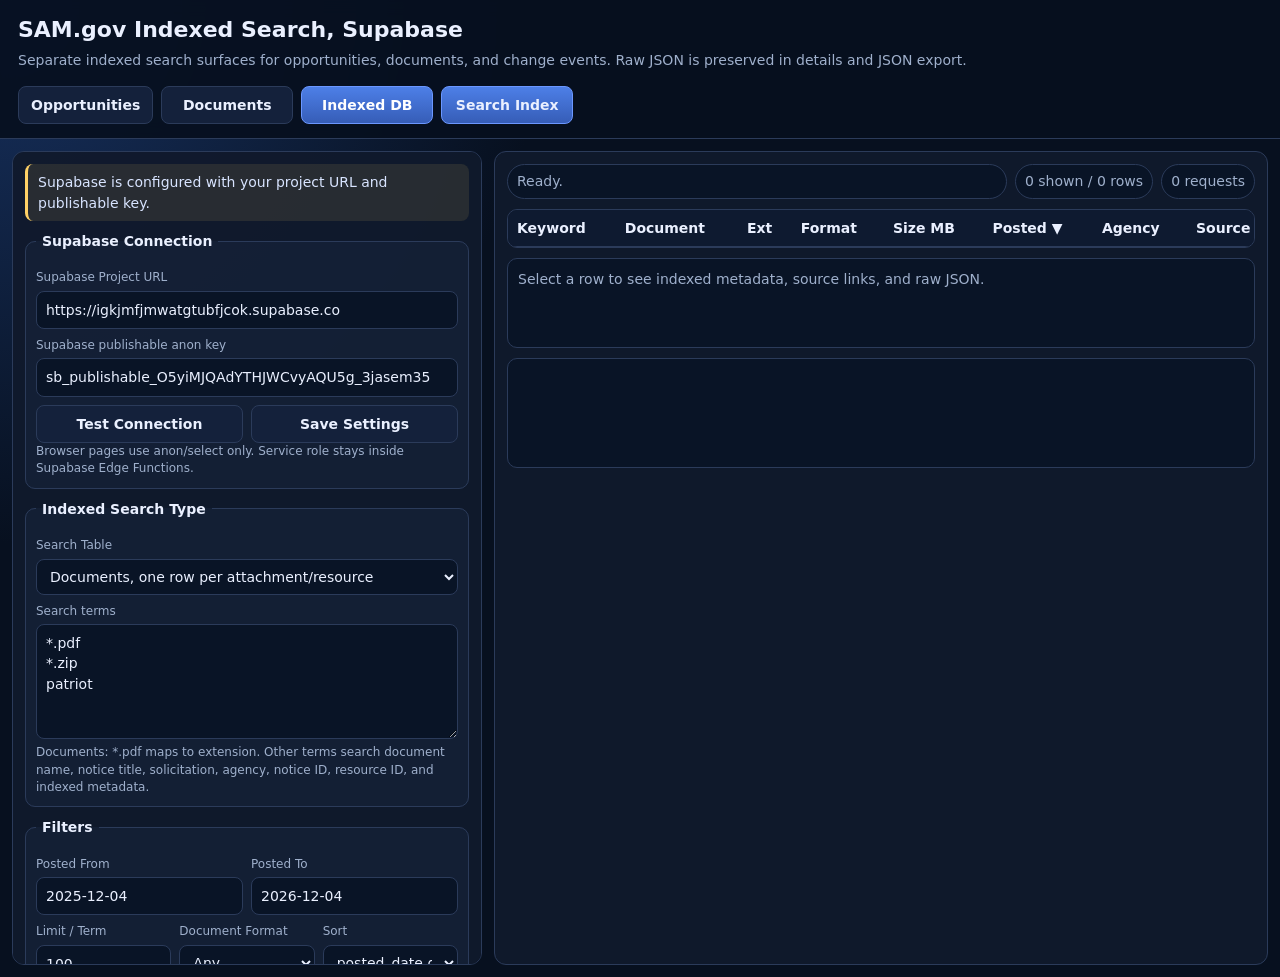
<file: docs/indexed.html>
<!doctype html>
<html lang="en">
<head>
  <meta charset="utf-8">
  <meta name="viewport" content="width=device-width, initial-scale=1">
  <title>SAM.gov Indexed Search, Supabase</title>
  <style>
    :root{color-scheme:dark;--bg:#07101f;--panel:#101a2c;--line:#2b3b5a;--text:#eaf0ff;--muted:#9fb0cc;--ok:#5ad19a;--bad:#ff7b7b;--warn:#ffd166;--accent:#7aa7ff}
    *{box-sizing:border-box}body{margin:0;font:14px/1.45 system-ui,-apple-system,BlinkMacSystemFont,"Segoe UI",sans-serif;background:radial-gradient(circle at 0 0,#17315f,var(--bg) 34rem);color:var(--text)}
    header{padding:14px 18px;border-bottom:1px solid var(--line);background:rgba(7,16,31,.92);position:sticky;top:0;z-index:5;backdrop-filter:blur(8px)}h1{margin:0;font-size:22px}.sub{color:var(--muted);margin-top:4px}a{color:#a9c8ff}.headrow{display:flex;align-items:flex-start;justify-content:space-between;gap:16px;flex-wrap:wrap}.mainnav{display:flex;gap:8px;flex-wrap:wrap}.mainnav button{width:auto;min-width:132px;padding:8px 12px}.tabbtn{background:#14213b}.tabbtn.active{background:linear-gradient(180deg,#4d7fe7,#365db7);border-color:#6b97ff;color:#fff}
    .layout{display:grid;grid-template-columns:minmax(330px,470px) minmax(650px,1fr);gap:12px;padding:12px}aside,main{background:rgba(16,26,44,.96);border:1px solid var(--line);border-radius:12px;padding:12px;min-width:0}aside{max-height:calc(100vh - 86px);overflow:auto}
    fieldset{border:1px solid var(--line);border-radius:10px;padding:10px;margin:0 0 10px;background:rgba(21,34,56,.78)}legend{padding:0 6px;font-weight:700}label{display:block;color:var(--muted);font-size:12px;margin:8px 0 4px}
    input,textarea,select,button{width:100%;border:1px solid var(--line);border-radius:8px;background:#091426;color:var(--text);padding:8px 9px;font:inherit}textarea{min-height:115px;resize:vertical}button{cursor:pointer;font-weight:700}.primary{background:linear-gradient(180deg,#4d7fe7,#365db7);border-color:#6b97ff}.secondary{background:#14213b}.danger{background:#44202a;border-color:#773747}button:disabled{opacity:.55;cursor:not-allowed}
    .grid2{display:grid;grid-template-columns:1fr 1fr;gap:8px}.grid3{display:grid;grid-template-columns:1fr 1fr 1fr;gap:8px}.buttons{display:grid;grid-template-columns:1fr 1fr;gap:8px}.note{border-left:3px solid var(--accent);background:rgba(122,167,255,.08);border-radius:8px;padding:8px 10px;color:#d8e4ff;margin-bottom:10px}.ok{border-left-color:var(--ok);background:rgba(90,209,154,.1)}.bad{border-left-color:var(--bad);background:rgba(255,123,123,.1)}.warn{border-left-color:var(--warn);background:rgba(255,209,102,.1)}
    .topbar{display:grid;grid-template-columns:1fr auto auto;gap:8px;margin-bottom:10px;align-items:center}.pill{border:1px solid var(--line);background:#091426;color:var(--muted);border-radius:999px;padding:6px 9px;white-space:nowrap}.tablewrap{overflow:auto;border:1px solid var(--line);border-radius:10px;max-height:58vh}table{width:max-content;min-width:1450px;border-collapse:collapse;table-layout:fixed}th,td{border-bottom:1px solid var(--line);padding:8px 9px;text-align:left;vertical-align:top;overflow:hidden;text-overflow:ellipsis}th{position:sticky;top:0;background:#0e1a30;z-index:2;cursor:pointer;user-select:none}tr:hover td{background:rgba(122,167,255,.06)}.details,.log{margin-top:10px;border:1px solid var(--line);border-radius:10px;background:#091426;padding:10px}.details{min-height:90px;max-height:380px;overflow:auto}.details h2{margin:0 0 6px;font-size:16px}.details pre{white-space:pre-wrap;word-break:break-word}.log{min-height:110px;max-height:220px;overflow:auto;white-space:pre-wrap;font:12px/1.45 ui-monospace,SFMono-Regular,Consolas,monospace;color:#c9d7ee}.muted{color:var(--muted)}.small{font-size:12px}.links{display:flex;flex-wrap:wrap;gap:7px;margin:7px 0}.links a{display:inline-block;border:1px solid var(--line);border-radius:999px;background:#12213c;padding:5px 8px;text-decoration:none}@media(max-width:1000px){.layout{grid-template-columns:1fr}aside{max-height:none}.topbar{grid-template-columns:1fr}}
  </style>
</head>
<body>
<header><div class="headrow"><div><h1>SAM.gov Indexed Search, Supabase</h1><div class="sub">Separate indexed search surfaces for opportunities, documents, and change events. Raw JSON is preserved in details and JSON export.</div></div><nav class="mainnav" aria-label="SAM.gov Search features"><button id="oppNavBtn" class="tabbtn" type="button">Opportunities</button><button id="docNavBtn" class="tabbtn" type="button">Documents</button><button id="idxNavBtn" class="tabbtn active" type="button">Indexed DB</button><button id="topSearchBtn" class="primary" type="button">Search Index</button></nav></div></header>
<div class="layout">
  <aside>
    <div id="connectionNote" class="note warn">Supabase is configured with your project URL and publishable key.</div>
    <fieldset><legend>Supabase Connection</legend><label for="supabaseUrl">Supabase Project URL</label><input id="supabaseUrl" value="https://igkjmfjmwatgtubfjcok.supabase.co" spellcheck="false"><label for="anonKey">Supabase publishable anon key</label><input id="anonKey" value="sb_publishable_O5yiMJQAdYTHJWCvyAQU5g_3jasem35" placeholder="Publishable key only, never service_role" spellcheck="false"><div class="grid2" style="margin-top:8px"><button id="testBtn" class="secondary">Test Connection</button><button id="saveBtn" class="secondary">Save Settings</button></div><div class="small muted">Browser pages use anon/select only. Service role stays inside Supabase Edge Functions.</div></fieldset>
    <fieldset><legend>Indexed Search Type</legend><label for="tableName">Search Table</label><select id="tableName"><option value="opportunities">Opportunities, one row per SAM.gov notice</option><option value="documents" selected>Documents, one row per attachment/resource</option><option value="change_events">Change Events, one row per detected change</option></select><label for="terms">Search terms</label><textarea id="terms">*.pdf
*.zip
patriot</textarea><div class="small muted" id="modeHelp">Documents: *.pdf maps to extension. Other terms search document name, notice title, solicitation, agency, notice ID, resource ID, and raw indexed metadata.</div></fieldset>
    <fieldset><legend>Filters</legend><div class="grid2"><div><label for="postedFrom">Posted From</label><input id="postedFrom" placeholder="YYYY-MM-DD"></div><div><label for="postedTo">Posted To</label><input id="postedTo" placeholder="YYYY-MM-DD"></div></div><div class="grid3"><div><label for="limitRows">Limit / Term</label><input id="limitRows" type="number" min="1" max="1000" value="100"></div><div><label for="formatGroup">Document Format</label><select id="formatGroup"><option value="">Any</option><option>Compressed File</option><option>PDF</option><option>Spreadsheet</option><option>Word</option><option>Presentation</option><option>CAD / Drawing</option><option>Image</option><option>Text</option><option>Other</option></select></div><div><label for="sortBy">Sort</label><select id="sortBy"></select></div></div></fieldset>
    <div class="buttons"><button id="searchBtn" class="primary">Search Index</button><button id="clearBtn" class="secondary">Clear</button><button id="exportBtn" class="secondary" disabled>Export Visible CSV</button><button id="exportJsonBtn" class="secondary" disabled>Export Full JSON</button><button id="schemaBtn" class="secondary">Open Schema SQL</button><button id="rawToggleBtn" class="secondary">Show Raw Details</button></div>
  </aside>
  <main><div class="topbar"><div id="statusText" class="pill">Ready.</div><div id="countText" class="pill">0 rows</div><div id="requestText" class="pill">0 requests</div></div><div class="tablewrap"><table><thead><tr id="headRow"></tr></thead><tbody id="body"></tbody></table></div><div id="details" class="details muted">Select a row to see indexed metadata, source links, and raw JSON.</div><div id="log" class="log"></div></main>
</div>
<script>
(() => {
  'use strict';
  const URL_KEY='samgovsearch.supabaseUrl', ANON_KEY='samgovsearch.supabaseAnonKey';
  const DEFAULT_URL='https://igkjmfjmwatgtubfjcok.supabase.co';
  const DEFAULT_ANON='sb_publishable_O5yiMJQAdYTHJWCvyAQU5g_3jasem35';
  const ids='oppNavBtn docNavBtn idxNavBtn topSearchBtn connectionNote supabaseUrl anonKey testBtn saveBtn tableName terms modeHelp postedFrom postedTo limitRows formatGroup sortBy searchBtn clearBtn exportBtn exportJsonBtn schemaBtn rawToggleBtn statusText countText requestText headRow body details log'.split(' ');
  const el=Object.fromEntries(ids.map(id=>[id,document.getElementById(id)]));
  const state={rows:[],visible:[],requests:0,sort:'posted_date',rev:true,showRaw:true};
  const text=v=>v==null?'':String(v).trim();
  const esc=v=>text(v).replace(/[&<>"']/g,c=>({'&':'&amp;','<':'&lt;','>':'&gt;','"':'&quot;',"'":'&#39;'}[c]));
  const docCols=[['term','Keyword'],['document_name','Document'],['extension','Ext'],['format_group','Format'],['size_mb','Size MB'],['posted_date','Posted'],['agency','Agency'],['notice_type','Source'],['notice_title','Notice Title'],['solicitation_number','Solicitation'],['last_seen_at','Last Seen'],['changed_at','Changed'],['download_url','Download'],['sam_url','SAM']];
  const oppCols=[['term','Keyword'],['posted_date','Posted'],['title','Title'],['solicitation_number','Solicitation'],['notice_type','Type'],['agency','Agency'],['naics','NAICS'],['psc','PSC'],['last_seen_at','Last Seen'],['changed_at','Changed'],['change_count','Changes'],['sam_url','SAM']];
  const changeCols=[['term','Keyword'],['detected_at','Detected'],['entity_type','Entity'],['change_type','Change Type'],['notice_id','Notice ID'],['resource_id','Resource ID'],['solicitation_number','Solicitation'],['changed_fields_text','Fields'],['entity_key','Entity Key']];
  const sortOptions={documents:[['posted_date.desc','posted_date desc'],['posted_date.asc','posted_date asc'],['document_name.asc','document_name asc'],['format_group.asc','format_group asc'],['last_seen_at.desc','last_seen_at desc'],['changed_at.desc','changed_at desc']],opportunities:[['posted_date.desc','posted_date desc'],['posted_date.asc','posted_date asc'],['title.asc','title asc'],['solicitation_number.asc','solicitation asc'],['last_seen_at.desc','last_seen_at desc'],['changed_at.desc','changed_at desc']],change_events:[['detected_at.desc','detected_at desc'],['detected_at.asc','detected_at asc'],['entity_type.asc','entity asc'],['change_type.asc','change type asc'],['notice_id.asc','notice id asc']]};
  function cols(){return el.tableName.value==='documents'?docCols:el.tableName.value==='opportunities'?oppCols:changeCols}
  function log(m){el.log.textContent+=`[${new Date().toLocaleTimeString()}] ${m}\n`;el.log.scrollTop=el.log.scrollHeight}
  function status(m){el.statusText.textContent=m}
  function count(){el.countText.textContent=`${state.visible.length} shown / ${state.rows.length} rows`;el.requestText.textContent=`${state.requests} requests`;el.exportBtn.disabled=!state.visible.length;el.exportJsonBtn.disabled=!state.visible.length}
  function urlBase(){return el.supabaseUrl.value.replace(/\/+$/,'')}
  function anon(){return el.anonKey.value.trim()}
  function headers(){return {apikey:anon(),Authorization:`Bearer ${anon()}`,Accept:'application/json'}}
  function terms(){const out=[],seen=new Set();for(const line of el.terms.value.replaceAll(',',String.fromCharCode(10)).split(String.fromCharCode(10))){const v=line.trim();if(!v)continue;const k=v.toLowerCase();if(!seen.has(k)){seen.add(k);out.push(v)}}return out}
  function csvVal(v){const t=text(v).replace(/\r?\n/g,' ');return /[,"\n]/.test(t)?`"${t.replace(/"/g,'""')}"`:t}
  function normalizeTerm(t){const s=t.trim();const m=s.match(/^\*\.([a-z0-9]{1,10})$/i);return m?{extension:m[1].toLowerCase()}: {text:s}}
  function selectList(){const t=el.tableName.value;if(t==='documents')return 'id,notice_id,resource_id,document_name,extension,format_group,size_bytes,agency,posted_date,notice_title,solicitation_number,notice_type,download_url,sam_url,first_seen_at,last_seen_at,last_checked_at,changed_at,change_count,source_json';if(t==='opportunities')return 'id,notice_id,solicitation_number,title,posted_date,response_deadline,agency,notice_type,naics,psc,description,sam_url,first_seen_at,last_seen_at,last_checked_at,changed_at,change_count,source_json';return 'id,entity_type,entity_key,notice_id,resource_id,solicitation_number,change_type,changed_fields,old_hash,new_hash,source_json,detected_at'}
  function searchColumns(){const t=el.tableName.value;if(t==='documents')return ['document_name','notice_title','solicitation_number','agency','notice_id','resource_id','extension','format_group'];if(t==='opportunities')return ['title','description','solicitation_number','agency','notice_id','naics','psc','notice_type'];return ['entity_key','notice_id','resource_id','solicitation_number','change_type','entity_type']}
  function dateColumn(){return el.tableName.value==='change_events'?'detected_at':'posted_date'}
  function safeLike(s){return s.replace(/[,*()]/g,' ').trim()}
  function buildQuery(term){const table=el.tableName.value;const u=new URL(`${urlBase()}/rest/v1/${table}`);u.searchParams.set('select',selectList());u.searchParams.set('limit',String(Math.max(1,Math.min(1000,+el.limitRows.value||100))));const [col,dir]=el.sortBy.value.split('.');u.searchParams.set('order',`${col}.${dir||'desc'}.nullslast`);const from=text(el.postedFrom.value),to=text(el.postedTo.value),dc=dateColumn();if(from)u.searchParams.set(dc,`gte.${from}`);if(to)u.searchParams.append(dc,`lte.${to}`);if(table==='documents'&&el.formatGroup.value)u.searchParams.set('format_group',`eq.${el.formatGroup.value}`);const nt=normalizeTerm(term);if(table==='documents'&&nt.extension)u.searchParams.set('extension',`eq.${nt.extension}`);else if(nt.text){const safe=safeLike(nt.text);if(safe)u.searchParams.set('or',`(${searchColumns().map(c=>`${c}.ilike.*${safe}*`).join(',')})`)}return u}
  async function request(term){if(!urlBase()||!anon())throw new Error('Supabase URL and anon public key are required.');state.requests++;count();const u=buildQuery(term);const r=await fetch(u,{headers:headers(),cache:'no-store'});const t=await r.text();if(!r.ok)throw new Error(`Supabase HTTP ${r.status}: ${t.slice(0,500)}`);let rows=JSON.parse(t);if(!Array.isArray(rows))rows=[];return rows.map(x=>mapRow(x,term))}
  function mapRow(r,term){const row={...r,term};if('size_bytes'in row){const n=Number(row.size_bytes);row.size_mb=Number.isFinite(n)?(n/1048576).toFixed(3):''}if(Array.isArray(row.changed_fields))row.changed_fields_text=row.changed_fields.join(', ');if(row.notice_title&&!row.title)row.title=row.notice_title;return row}
  async function test(){el.connectionNote.className='note warn';el.connectionNote.textContent='Testing Supabase...';try{await request('__connection_test_no_match__');el.connectionNote.className='note ok';el.connectionNote.textContent='Supabase connected. Searches use the selected indexed table only.';log(`Supabase OK: ${urlBase()}`)}catch(e){el.connectionNote.className='note bad';el.connectionNote.textContent=e.message||String(e);log(`SUPABASE ERROR: ${e.message||e}`)}}
  function save(){localStorage.setItem(URL_KEY,urlBase());localStorage.setItem(ANON_KEY,anon());log('Saved Supabase URL and anon key to this browser only.')}
  async function search(){state.rows=[];state.visible=[];state.requests=0;render();count();status('Searching index...');try{const ts=terms();if(!ts.length)throw new Error('Enter at least one search term.');for(const term of ts){const rows=await request(term);for(const r of rows)state.rows.push(r);log(`${el.tableName.value} / ${term}: ${rows.length} row(s)`)}dedupe();state.visible=[...state.rows];sortRows();render();count();status(`Done. ${state.visible.length} indexed row(s).`)}catch(e){status(e.message||String(e));log(`ERROR: ${e.message||e}`)}}
  function dedupe(){const seen=new Set(),out=[];for(const r of state.rows){const key=el.tableName.value==='documents'?`${r.notice_id}:${r.resource_id}`:el.tableName.value==='opportunities'?r.notice_id:`${r.entity_type}:${r.entity_key}:${r.detected_at}`;if(!key||seen.has(key))continue;seen.add(key);out.push(r)}state.rows=out}
  function sortRows(){const k=state.sort,f=state.rev?-1:1;state.visible.sort((a,b)=>String(a[k]||'').localeCompare(String(b[k]||''),undefined,{numeric:true,sensitivity:'base'})*f)}
  function render(){el.headRow.innerHTML=cols().map(([k,l])=>`<th data-k='${k}'>${esc(l)}${state.sort===k?(state.rev?' ▼':' ▲'):''}</th>`).join('');el.headRow.querySelectorAll('th').forEach(th=>th.onclick=()=>{const k=th.dataset.k;if(state.sort===k)state.rev=!state.rev;else{state.sort=k;state.rev=false}sortRows();render()});el.body.innerHTML=state.visible.map((r,i)=>`<tr data-i='${i}'>${cols().map(([k])=>cell(r,k)).join('')}</tr>`).join('');el.body.querySelectorAll('tr').forEach(tr=>tr.onclick=()=>details(+tr.dataset.i))}
  function cell(r,k){if(k==='download_url')return`<td>${r[k]?`<a href='${esc(r[k])}' target='_blank' rel='noopener'>download</a>`:''}</td>`;if(k==='sam_url')return`<td>${r[k]?`<a href='${esc(r[k])}' target='_blank' rel='noopener'>open</a>`:''}</td>`;return`<td title='${esc(r[k])}'>${esc(r[k])}</td>`}
  function details(i){const r=state.visible[i];if(!r)return;const title=r.document_name||r.title||r.notice_title||r.change_type||r.notice_id||'Indexed row';const raw=state.showRaw?`<h3>Full Indexed Row</h3><pre class='small'>${esc(JSON.stringify(r,null,2))}</pre>`:'';el.details.innerHTML=`<h2>${esc(title)}</h2><div class='small muted'>${esc(r.agency||r.entity_type)} | ${esc(r.posted_date||r.detected_at)} | ${esc(r.notice_type||r.change_type||'')}</div><div class='links'>${r.download_url?`<a href='${esc(r.download_url)}' target='_blank' rel='noopener'>Download</a>`:''}${r.sam_url?`<a href='${esc(r.sam_url)}' target='_blank' rel='noopener'>Open SAM.gov</a>`:''}</div><p><strong>Notice ID:</strong> ${esc(r.notice_id)}<br><strong>Resource ID:</strong> ${esc(r.resource_id)}<br><strong>Solicitation:</strong> ${esc(r.solicitation_number)}<br><strong>First Seen:</strong> ${esc(r.first_seen_at)}<br><strong>Last Seen:</strong> ${esc(r.last_seen_at)}<br><strong>Last Checked:</strong> ${esc(r.last_checked_at)}<br><strong>Changed:</strong> ${esc(r.changed_at)}<br><strong>Change Count:</strong> ${esc(r.change_count)}</p>${raw}`}
  function exportCsv(){const c=cols().map(([k,l])=>[k,l]);const rows=[c.map(x=>x[1]),...state.visible.map(r=>c.map(([k])=>r[k]))];const csv=rows.map(r=>r.map(csvVal).join(',')).join('\r\n');download(`supabase_${el.tableName.value}_${new Date().toISOString().slice(0,10)}.csv`,csv,'text/csv;charset=utf-8')}
  function exportJson(){download(`supabase_${el.tableName.value}_full_${new Date().toISOString().slice(0,10)}.json`,JSON.stringify(state.visible,null,2),'application/json;charset=utf-8')}
  function download(name,content,type){const u=URL.createObjectURL(new Blob([content],{type}));const a=document.createElement('a');a.href=u;a.download=name;document.body.appendChild(a);a.click();a.remove();URL.revokeObjectURL(u)}
  function clear(){state.rows=[];state.visible=[];state.requests=0;el.log.textContent='';el.details.textContent='Select a row to see indexed metadata, source links, and raw JSON.';status('Ready.');render();count()}
  function refreshMode(){const t=el.tableName.value;el.formatGroup.disabled=t!=='documents';el.modeHelp.textContent=t==='documents'?'Documents: *.pdf maps to extension. Other terms search document name, notice title, solicitation, agency, notice ID, resource ID, and indexed metadata.':t==='opportunities'?'Opportunities: search title, description, solicitation, agency, notice ID, NAICS, PSC, and notice type.':'Change Events: search notice ID, resource ID, solicitation, entity key, entity type, and change type.';el.sortBy.innerHTML=sortOptions[t].map(([v,l])=>`<option value='${v}'>${l}</option>`).join('');state.sort=sortOptions[t][0][0].split('.')[0];state.rev=sortOptions[t][0][0].includes('.desc');render()}
  function init(){el.supabaseUrl.value=localStorage.getItem(URL_KEY)||DEFAULT_URL;el.anonKey.value=localStorage.getItem(ANON_KEY)||DEFAULT_ANON;const today=new Date();const past=new Date(today);past.setFullYear(today.getFullYear()-1);el.postedFrom.value=past.toISOString().slice(0,10);el.postedTo.value=today.toISOString().slice(0,10);el.oppNavBtn.onclick=()=>{window.location.href='./'};el.docNavBtn.onclick=()=>{window.location.href='./documents'};el.idxNavBtn.onclick=()=>{};el.topSearchBtn.onclick=search;el.searchBtn.onclick=search;el.testBtn.onclick=test;el.saveBtn.onclick=save;el.clearBtn.onclick=clear;el.exportBtn.onclick=exportCsv;el.exportJsonBtn.onclick=exportJson;el.schemaBtn.onclick=()=>{window.location.href='./supabase/arrow_schema.sql'};el.rawToggleBtn.onclick=()=>{state.showRaw=!state.showRaw;el.rawToggleBtn.textContent=state.showRaw?'Hide Raw Details':'Show Raw Details'};el.tableName.onchange=()=>{refreshMode();clear()};el.sortBy.onchange=()=>{state.sort=el.sortBy.value.split('.')[0];state.rev=el.sortBy.value.includes('.desc');};refreshMode();count()}
  init();
})();
</script>
</body>
</html>
</file>
<file: docs/contract-brain.css>
:root{
  color-scheme:dark;--bg:#06101d;--bg2:#081626;--panel:#0b192a;--panel2:#0e2035;--panel3:#10253d;--line:#203650;--line2:#294864;--text:#f2f7ff;--muted:#91a5bc;--cyan:#16d8f4;--cyan2:#0ca6c7;--blue:#3896ff;--green:#45d483;--amber:#f3b83f;--red:#ff5d67;--purple:#9e7cff;--shadow:0 18px 45px rgba(0,0,0,.22)
}
*{box-sizing:border-box}html,body{margin:0;min-height:100%;font:14px/1.45 Inter,ui-sans-serif,system-ui,-apple-system,"Segoe UI",sans-serif;background:var(--bg);color:var(--text)}button,input{font:inherit}button,a{color:inherit}.hidden{display:none!important}
.app-shell{min-height:100vh;display:grid;grid-template-columns:242px 1fr;background:radial-gradient(circle at 28% -10%,#112c4a 0,#071322 32rem,var(--bg) 60rem)}
.sidebar{height:100vh;position:sticky;top:0;display:flex;flex-direction:column;background:rgba(4,13,25,.97);border-right:1px solid var(--line);z-index:10}.brand{height:64px;display:flex;align-items:center;gap:11px;padding:0 18px;border-bottom:1px solid var(--line)}.brand-mark{width:34px;height:34px;border:1px solid #00cbe8;border-radius:50%;display:grid;place-items:center;color:var(--cyan);box-shadow:0 0 20px rgba(22,216,244,.15)}.brand strong{display:block;font-size:18px}.brand span,.sidebar-footer span{display:block;color:var(--muted);font-size:11px}.sidebar-scroll{flex:1;overflow:auto;padding:10px 7px}.nav-section{padding:7px 0 12px;border-bottom:1px solid rgba(32,54,80,.55)}.nav-label{font-size:10px;font-weight:800;letter-spacing:.12em;color:#58cfe2;padding:8px 12px}.nav-item{width:100%;min-height:36px;display:flex;align-items:center;gap:10px;padding:7px 12px;border:0;background:transparent;border-radius:7px;cursor:pointer;color:#c3d0df;text-decoration:none;text-align:left}.nav-item:hover{background:#0d2035;color:#fff}.nav-item.active{background:linear-gradient(90deg,rgba(10,167,199,.28),rgba(10,167,199,.08));box-shadow:inset 3px 0 0 var(--cyan);color:#fff}.nav-item span{flex:1}.nav-item b{min-width:22px;padding:1px 6px;border-radius:10px;background:#12304d;color:#8fefff;font-size:11px;text-align:center}.nav-item i{font-style:normal;color:#607d99;font-size:9px;text-transform:uppercase}.sidebar-footer{height:64px;border-top:1px solid var(--line);display:flex;align-items:center;gap:10px;padding:0 14px}.avatar{width:32px;height:32px;border-radius:50%;display:grid;place-items:center;background:#12435f;color:#89efff;font-weight:800}
.workspace{min-width:0}.topbar{height:64px;position:sticky;top:0;z-index:8;background:rgba(4,13,25,.91);backdrop-filter:blur(13px);border-bottom:1px solid var(--line);display:flex;align-items:center;justify-content:space-between;padding:0 22px;gap:16px}.global-search-wrap{width:min(600px,58vw);position:relative;display:flex;align-items:center;gap:8px;border:1px solid var(--line);border-radius:7px;background:#091829;padding:0 12px}.global-search-wrap input{height:38px;flex:1;border:0;outline:0;background:transparent;color:var(--text)}.search-results{position:absolute;top:44px;left:0;right:0;background:#091829;border:1px solid var(--line2);border-radius:8px;box-shadow:var(--shadow);overflow:hidden;max-height:420px;overflow-y:auto}.search-result{width:100%;border:0;border-bottom:1px solid var(--line);background:transparent;padding:10px 12px;cursor:pointer;text-align:left}.search-result:hover{background:#10243b}.search-result strong{display:block;color:#fff}.search-result span{font-size:11px;color:var(--muted)}.top-actions{display:flex;align-items:center;gap:10px}.last-refresh{color:var(--muted);font-size:12px}.live-dot{width:8px;height:8px;border-radius:50%;background:#41566b}.live-dot.on{background:var(--green);box-shadow:0 0 10px rgba(69,212,131,.55)}
.btn,.icon-btn{border:1px solid var(--line2);background:#0b1a2c;border-radius:6px;padding:9px 13px;cursor:pointer;text-decoration:none;display:inline-flex;align-items:center;justify-content:center;gap:7px;font-weight:700}.btn:hover,.icon-btn:hover{border-color:#3e6688;background:#10233a}.btn-accent{border-color:#02b9d5;color:#80efff;background:rgba(7,112,137,.22)}.btn-accent:hover{background:rgba(7,142,169,.3)}.btn-secondary{color:#cad7e4}.icon-btn{width:38px;height:38px;padding:0}.btn:disabled{opacity:.55;cursor:not-allowed}
.content{padding:22px 26px 46px}.empty-state{max-width:760px;margin:10vh auto;padding:44px;border:1px solid var(--line);border-radius:14px;background:rgba(11,25,42,.86);text-align:center;box-shadow:var(--shadow)}.empty-icon{width:64px;height:64px;border:1px solid #15cbe7;border-radius:50%;display:grid;place-items:center;margin:0 auto 16px;font-size:28px;color:var(--cyan)}.empty-state h1{font-size:30px;margin:0 0 10px}.empty-state p{max-width:610px;margin:0 auto 24px;color:var(--muted)}.open-row{display:flex;gap:8px}.open-row input{flex:1;border:1px solid var(--line2);background:#071524;color:#fff;border-radius:6px;padding:11px 12px}.empty-links{margin-top:18px;display:flex;justify-content:center;gap:18px}.empty-links a{color:#74dff2}
.notebook-header{display:flex;align-items:flex-start;justify-content:space-between;gap:18px;margin-bottom:18px}.eyebrow{font-size:10px;font-weight:800;letter-spacing:.15em;color:#58cfe2}.notebook-header h1{font-size:29px;line-height:1.15;margin:5px 0 9px}.contract-meta{display:flex;flex-wrap:wrap;gap:7px}.id-chip,.meta-chip{border:1px solid var(--line);background:#0a1929;border-radius:5px;color:#c9d7e6;padding:5px 8px}.id-chip{border-color:#057e9a;color:#5ee8ff;cursor:pointer}.header-actions{display:flex;gap:8px;flex-wrap:wrap}
.metric-grid{display:grid;grid-template-columns:repeat(6,minmax(120px,1fr));gap:10px;margin:12px 0 14px}.metric{min-height:92px;background:linear-gradient(180deg,#0d1e31,#0a1728);border:1px solid var(--line);border-radius:8px;padding:13px}.metric .label{color:#b8c8d8;font-size:12px}.metric .value{font-size:27px;font-weight:760;margin-top:7px}.metric .delta{font-size:11px;color:var(--muted);margin-top:2px}.metric .delta.good{color:var(--green)}.metric .delta.warn{color:var(--amber)}
.dashboard-grid{display:grid;grid-template-columns:1.2fr 1.1fr .9fr;gap:12px}.card{background:linear-gradient(180deg,rgba(13,30,49,.97),rgba(9,23,39,.97));border:1px solid var(--line);border-radius:9px;min-width:0}.card-head{padding:13px 15px;border-bottom:1px solid var(--line);display:flex;align-items:center;justify-content:space-between;gap:10px}.card-head h2,.card-head h3{font-size:15px;margin:0}.card-body{padding:14px 15px}.card-link{color:#53cfe7;font-size:11px;cursor:pointer}.summary-text{color:#c1cddd;white-space:pre-wrap}.summary-text.collapsed{max-height:140px;overflow:hidden;position:relative}.kv-list{display:grid;grid-template-columns:130px 1fr;gap:7px 12px}.kv-list dt{color:var(--muted)}.kv-list dd{margin:0}.status-pill{display:inline-flex;padding:2px 7px;border-radius:999px;font-size:10px;font-weight:800}.status-pill.green{background:rgba(69,212,131,.13);color:#6ce29a;border:1px solid rgba(69,212,131,.25)}.status-pill.amber{background:rgba(243,184,63,.12);color:#ffc65c;border:1px solid rgba(243,184,63,.25)}.status-pill.red{background:rgba(255,93,103,.11);color:#ff7e86;border:1px solid rgba(255,93,103,.25)}
.change-list,.action-list{display:flex;flex-direction:column}.change-row,.action-row{display:grid;grid-template-columns:auto 1fr auto;gap:9px;align-items:start;padding:10px 0;border-bottom:1px solid rgba(32,54,80,.72)}.change-row:last-child,.action-row:last-child{border-bottom:0}.change-icon{width:26px;height:26px;border-radius:6px;background:#112f45;display:grid;place-items:center;color:#77e9fa}.change-row strong,.action-row strong{display:block}.change-row small,.action-row small{display:block;color:var(--muted);margin-top:2px}.change-type{font-size:10px;color:#7de9fa}.empty-mini{color:var(--muted);padding:18px 0;text-align:center}
.module-strip{display:grid;grid-template-columns:repeat(4,1fr);gap:9px}.module-box{border:1px solid var(--line);background:#0b192a;border-radius:8px;padding:11px}.module-box strong{display:block}.module-box span{color:var(--muted);font-size:11px}.module-box.live{border-color:#126a7a}.module-box.live strong{color:#64e9fc}
.source-toolbar,.change-toolbar{display:flex;align-items:center;gap:8px;flex-wrap:wrap;margin-bottom:10px}.field,.select{border:1px solid var(--line);background:#081726;color:#dbe8f5;border-radius:6px;padding:9px 10px}.field{min-width:260px}.table-wrap{overflow:auto;border:1px solid var(--line);border-radius:8px;background:#091827}.data-table{border-collapse:collapse;width:100%;min-width:940px}.data-table th,.data-table td{padding:10px 11px;border-bottom:1px solid var(--line);text-align:left;vertical-align:top}.data-table th{font-size:11px;color:#8fb0c9;background:#0c1b2e;position:sticky;top:0}.data-table tr:hover td{background:rgba(22,216,244,.035)}.doc-name{color:#d9e8f5;font-weight:700}.doc-meta{color:var(--muted);font-size:11px}.download-link{color:#5de5fa;text-decoration:none}.size{white-space:nowrap}.changed{color:var(--amber)}.new{color:var(--green)}.removed{color:var(--red)}
.view-title-row{display:flex;align-items:center;justify-content:space-between;gap:12px;margin-bottom:12px}.view-title-row h2{font-size:21px;margin:0}.view-title-row p{margin:3px 0 0;color:var(--muted)}.roadmap-grid{display:grid;grid-template-columns:repeat(3,1fr);gap:12px}.roadmap-card{padding:18px}.roadmap-card h3{margin:0 0 7px}.roadmap-card p{color:var(--muted);margin:0}.roadmap-card ul{padding-left:18px;color:#bfd0df}.saved-list{display:grid;grid-template-columns:repeat(auto-fill,minmax(300px,1fr));gap:10px}.saved-card{padding:16px;cursor:pointer}.saved-card:hover{border-color:#38617f}.saved-card h3{margin:0 0 6px}.saved-card p{margin:0;color:var(--muted)}
.refresh-banner{display:grid;grid-template-columns:1fr auto;gap:15px;align-items:center;margin-bottom:12px;padding:14px 16px;border:1px solid #12667a;border-radius:9px;background:rgba(5,99,120,.12)}.refresh-banner h3{margin:0 0 3px}.refresh-banner p{margin:0;color:var(--muted)}
.toast{position:fixed;right:24px;bottom:24px;z-index:30;max-width:430px;background:#0c2235;border:1px solid #176c7e;border-radius:8px;padding:12px 15px;box-shadow:var(--shadow);color:#dff9ff}.error{color:#ff8b93}.loading{opacity:.65;pointer-events:none}.mono{font-family:ui-monospace,SFMono-Regular,Consolas,monospace}.clickable{cursor:pointer}.muted{color:var(--muted)}
@media(max-width:1200px){.metric-grid{grid-template-columns:repeat(3,1fr)}.dashboard-grid{grid-template-columns:1fr 1fr}.dashboard-grid>.card:last-child{grid-column:1/-1}.roadmap-grid{grid-template-columns:1fr 1fr}}
@media(max-width:840px){.app-shell{grid-template-columns:70px 1fr}.brand>div:last-child,.nav-label,.nav-item span,.nav-item i,.sidebar-footer>div:last-child{display:none}.brand{padding:0 16px}.nav-item{justify-content:center}.nav-item b{display:none}.content{padding:16px}.topbar{padding:0 12px}.last-refresh{display:none}.global-search-wrap{width:100%}.metric-grid{grid-template-columns:repeat(2,1fr)}.dashboard-grid,.roadmap-grid{grid-template-columns:1fr}.notebook-header{flex-direction:column}.header-actions{width:100%}.module-strip{grid-template-columns:1fr 1fr}}
</file>
<file: docs/contract-brain-search.css>
.search-workspace{max-width:1760px;margin:0 auto}.search-page-header{display:flex;align-items:flex-start;justify-content:space-between;gap:18px;margin-bottom:15px}.search-page-header h1{margin:2px 0 4px;font-size:28px}.search-page-header p{margin:0;color:var(--muted);max-width:930px}.search-page-actions{display:flex;gap:8px;align-items:center;flex-wrap:wrap}
.cb-search-panel{border:1px solid var(--line);border-radius:9px;background:linear-gradient(180deg,rgba(13,30,49,.97),rgba(9,23,39,.97));padding:14px;margin-bottom:12px}.cb-search-grid{display:grid;grid-template-columns:minmax(350px,1.5fr) repeat(3,minmax(145px,.7fr));gap:10px 12px;align-items:start}.cb-terms-field{grid-row:span 3}.cb-search-field label,.cb-mini-panel label{display:block;color:var(--muted);font-size:11px;margin:0 0 5px}.cb-search-field input,.cb-search-field textarea,.cb-search-field select,.cb-mini-panel input{width:100%;border:1px solid var(--line2);background:#071524;color:var(--text);border-radius:6px;padding:9px 10px;outline:none}.cb-search-field textarea{height:150px;min-height:118px;resize:vertical;line-height:1.45}.cb-search-field input:focus,.cb-search-field textarea:focus,.cb-search-field select:focus,.cb-mini-panel input:focus{border-color:#0ca6c7;box-shadow:0 0 0 2px rgba(22,216,244,.07)}.cb-check{display:flex!important;align-items:center;gap:7px;color:#b7c8d9!important;font-size:11px!important;margin:7px 0!important}.cb-check input{width:auto!important}.cb-search-subpanels{display:grid;grid-template-columns:1fr 1fr;gap:10px;margin-top:12px}.cb-mini-panel{border:1px solid rgba(32,54,80,.8);border-radius:7px;background:#081726;padding:9px 10px;min-width:0}.cb-mini-panel legend{padding:0 5px;color:#70d9ea;font-size:10px;font-weight:800;letter-spacing:.06em;text-transform:uppercase}.cb-mini-panel>label:not(.cb-check){margin-top:7px}.cb-inline-fields{display:grid;grid-template-columns:1fr 1fr;gap:8px;margin-top:7px}.cb-inline-fields label{margin:0}.cb-inline-fields input{margin-top:4px}.cb-search-buttons{display:flex;gap:8px;align-items:center;margin-top:12px;padding-top:12px;border-top:1px solid rgba(32,54,80,.65);flex-wrap:wrap}.cb-search-status{margin-left:auto;color:var(--muted);font-size:12px}.cb-search-status.active{color:var(--cyan)}.cb-search-status.ok{color:var(--green)}.cb-search-status.error{color:#ff8b93}.cb-counter{border:1px solid var(--line);background:#081726;color:#a9bbcd;border-radius:999px;padding:6px 9px;font-size:11px}
.cb-open-bar{display:grid;grid-template-columns:1fr auto;gap:8px;margin-bottom:12px;padding:10px;border:1px solid rgba(32,54,80,.7);border-radius:8px;background:rgba(8,23,38,.55)}.cb-open-bar input{border:1px solid var(--line2);background:#071524;color:#fff;border-radius:6px;padding:10px 11px}.cb-open-help{grid-column:1/-1;color:var(--muted);font-size:11px;margin-top:-2px}
.cb-results-layout{display:grid;grid-template-columns:minmax(900px,2fr) minmax(330px,.62fr);gap:12px;align-items:start}.cb-results-card{min-width:0}.cb-results-card>.card-head{padding:11px 13px}.cb-results-table-wrap{max-height:64vh;overflow:auto}.cb-results-table{width:max-content;min-width:100%;border-collapse:collapse;table-layout:fixed}.cb-results-table th,.cb-results-table td{overflow:hidden;text-overflow:ellipsis}.cb-results-table th{white-space:nowrap;position:sticky;top:0;z-index:3;cursor:pointer;user-select:none;padding-right:15px}.cb-results-table th:hover{color:#d9f8ff;background:#10243a}.cb-results-table td{padding-top:9px;padding-bottom:9px}.cb-sort-label{display:flex;align-items:center;gap:5px;overflow:hidden}.cb-sort-label span:first-child{overflow:hidden;text-overflow:ellipsis}.cb-sort-arrow{color:var(--cyan);font-size:9px}.cb-resize-handle{position:absolute;right:-3px;top:0;width:8px;height:100%;cursor:col-resize;z-index:6}.cb-resize-handle:hover,.cb-resize-handle.active{background:rgba(22,216,244,.32)}.cb-title-link{border:0;background:transparent;color:#dffaff;font-weight:750;text-align:left;padding:0;cursor:pointer;line-height:1.25;max-width:100%;overflow:hidden;text-overflow:ellipsis}.cb-title-link:hover{color:var(--cyan)}.cb-row-sub{color:var(--muted);font-size:9px;margin-top:3px;overflow:hidden;text-overflow:ellipsis;white-space:nowrap}.cb-open-btn{white-space:nowrap;padding:6px 9px;font-size:10px}.cb-results-table tr.selected td{background:rgba(22,216,244,.075);box-shadow:inset 0 1px 0 rgba(22,216,244,.06),inset 0 -1px 0 rgba(22,216,244,.06)}.cb-results-table tr[data-id]{cursor:pointer}.cb-num{text-align:right;font-variant-numeric:tabular-nums}.cb-att-pending{color:#6f879d}.cb-detail-panel{position:sticky;top:78px;min-height:180px;overflow:hidden}.cb-detail-panel .card-head{align-items:flex-start}.cb-detail-panel .card-head h3{line-height:1.3}.cb-detail-grid{display:grid;grid-template-columns:1fr 1fr;gap:8px;margin-bottom:10px}.cb-detail-grid>div{border:1px solid rgba(32,54,80,.8);background:#081726;border-radius:6px;padding:8px}.cb-detail-grid span{display:block;color:var(--muted);font-size:9px}.cb-detail-grid strong{display:block;margin-top:3px;font-size:11px}.cb-description{color:#bdccda;white-space:pre-wrap;max-height:210px;overflow:auto;line-height:1.45;font-size:11px}.cb-attachment-list{max-height:230px;overflow:auto;border-top:1px solid var(--line);margin-top:10px;padding-top:8px}.cb-attachment-list h4{font-size:10px;margin:0 0 6px;color:#8ea8bd;text-transform:uppercase;letter-spacing:.07em}.cb-attachment-row{display:grid;grid-template-columns:minmax(0,1fr) auto;gap:8px;padding:5px 0;border-bottom:1px solid rgba(32,54,80,.45);font-size:10px}.cb-attachment-row:last-child{border-bottom:0}.cb-attachment-row a{color:#68e5f7;text-decoration:none;overflow:hidden;text-overflow:ellipsis;white-space:nowrap}.cb-attachment-row small{color:#758da3;white-space:nowrap}.cb-detail-actions{border-top:1px solid var(--line);margin-top:10px;padding-top:9px;display:flex;justify-content:space-between;gap:10px;font-size:10px;color:var(--muted)}.cb-detail-actions a{color:#66e5f8;text-decoration:none}.cb-detail-actions a:hover{text-decoration:underline}
@media(max-width:1450px){.cb-search-grid{grid-template-columns:minmax(330px,1.35fr) repeat(2,1fr)}.cb-terms-field{grid-row:span 4}.cb-results-layout{grid-template-columns:minmax(760px,1.6fr) minmax(310px,.7fr)}}@media(max-width:1180px){.cb-search-grid{grid-template-columns:1.35fr 1fr 1fr}.cb-results-layout{grid-template-columns:1fr}.cb-detail-panel{position:static}.cb-results-table-wrap{max-height:52vh}}@media(max-width:900px){.cb-search-grid{grid-template-columns:1fr 1fr}.cb-terms-field{grid-row:auto;grid-column:1/-1}.cb-search-subpanels{grid-template-columns:1fr}.search-page-header{flex-direction:column}.cb-open-bar{grid-template-columns:1fr}.cb-open-help{grid-column:auto}.cb-search-status{width:100%;margin-left:0}}
</file>
